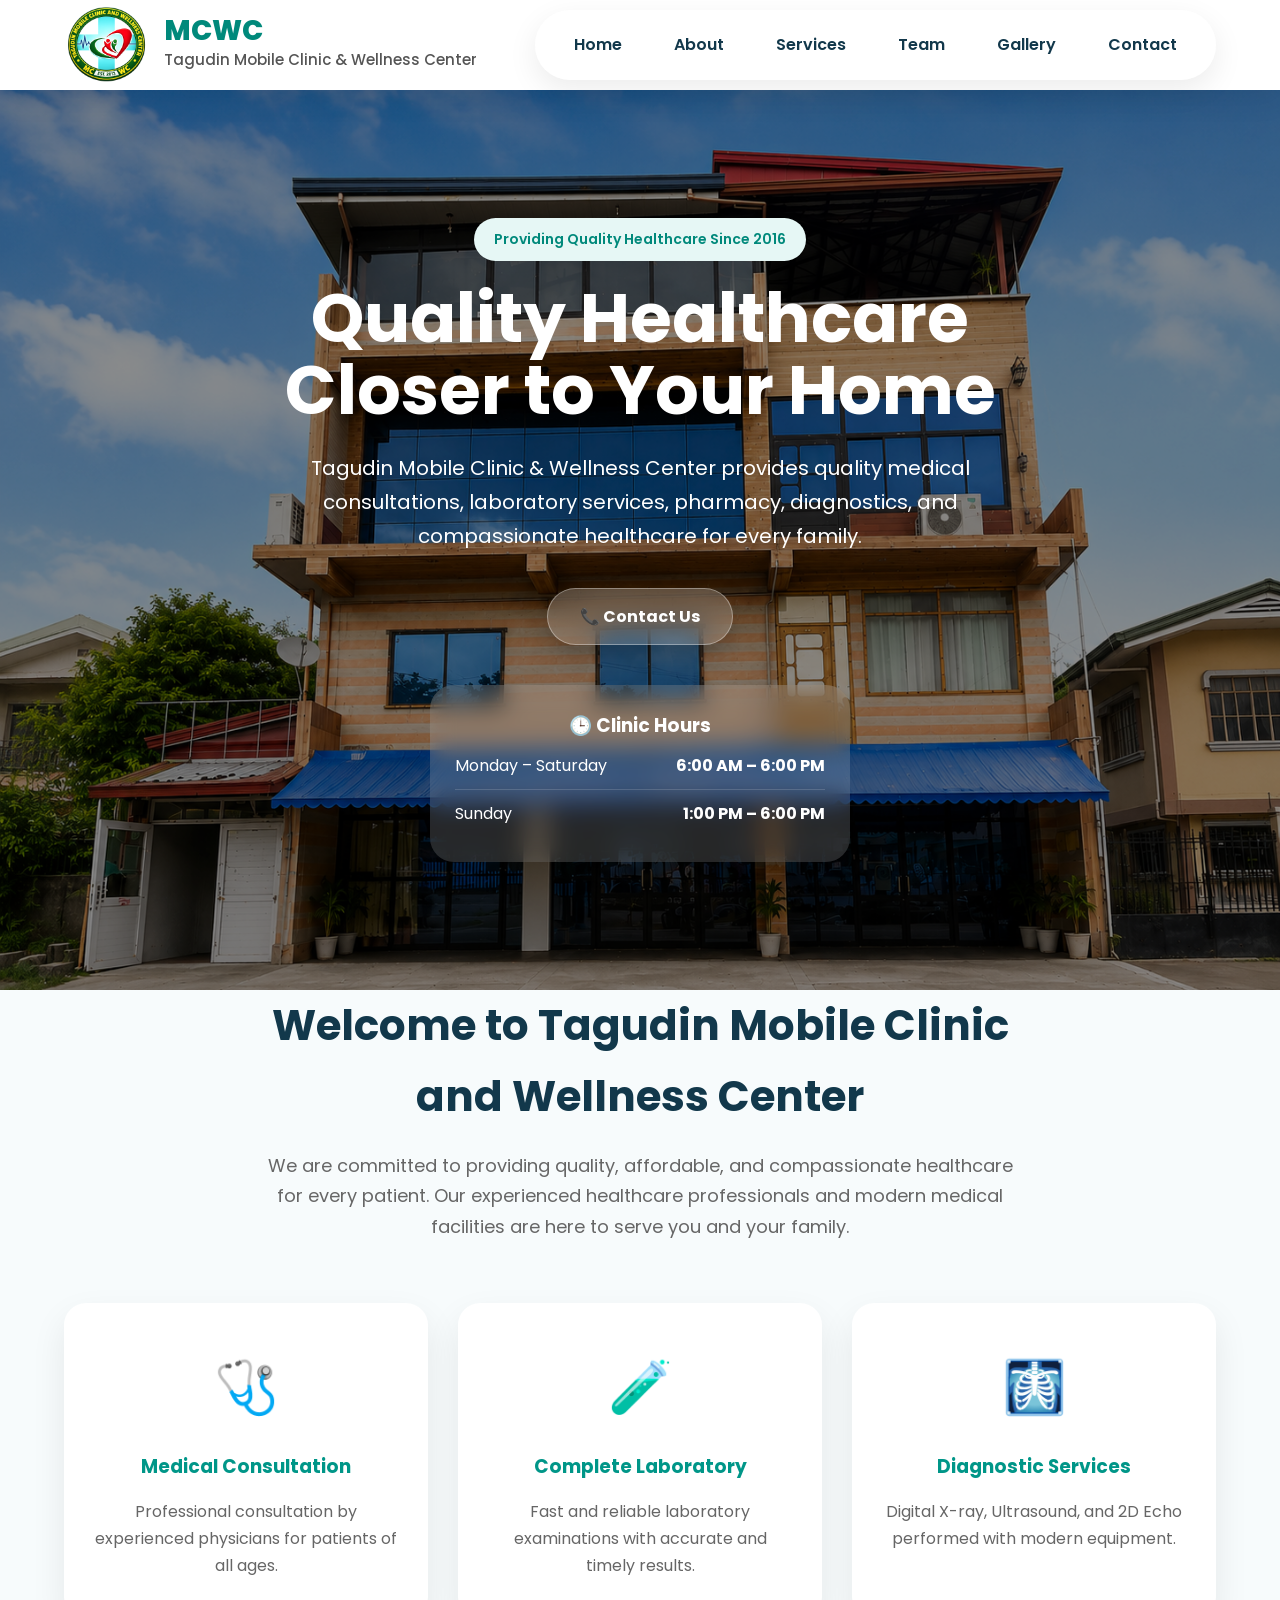
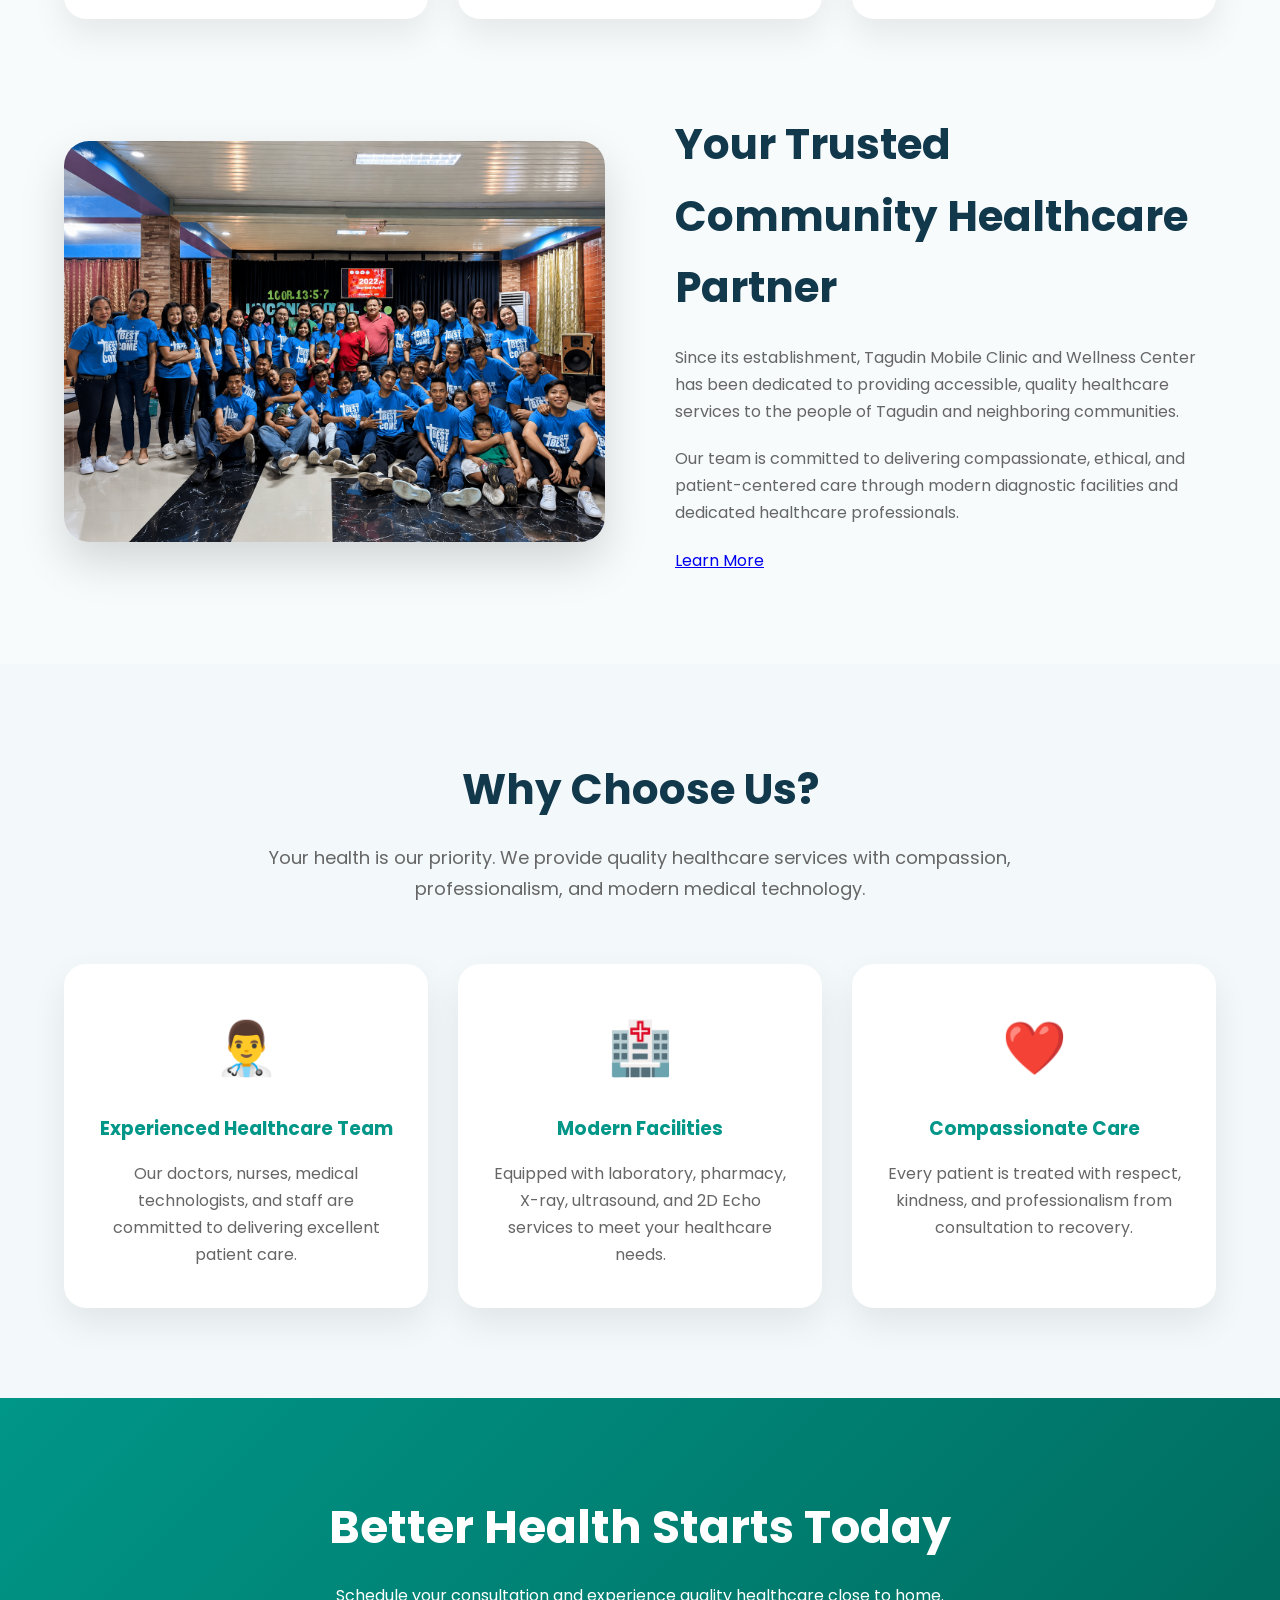
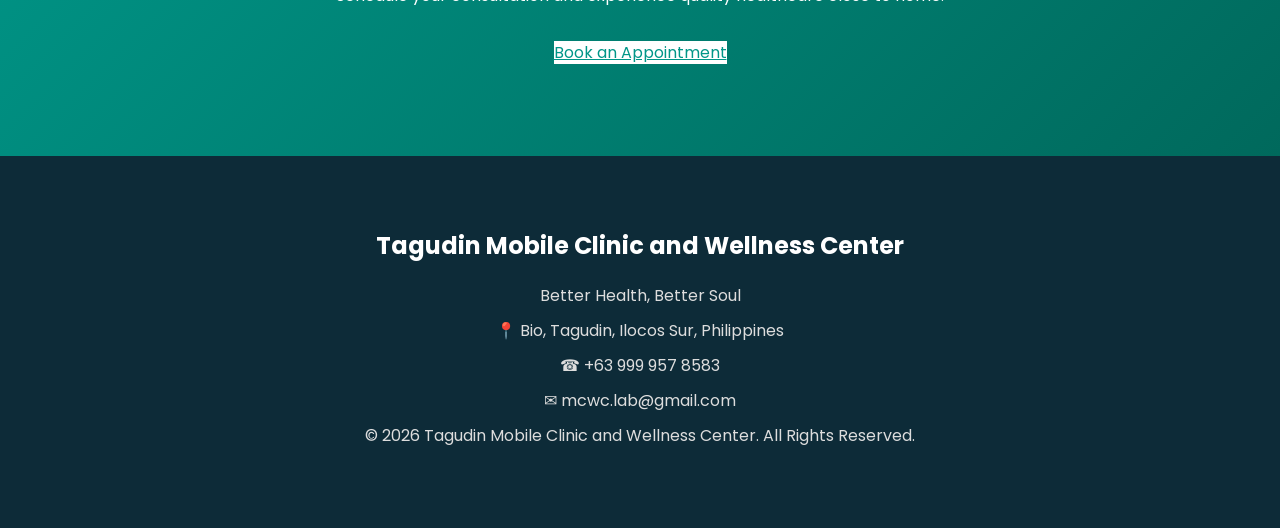
<file: index.html>
<!DOCTYPE html>
<html lang="en">

<head>

<meta charset="UTF-8">
<meta name="viewport" content="width=device-width, initial-scale=1.0">

<title>Tagudin Mobile Clinic and Wellness Center</title>

<link rel="stylesheet" href="style.css?v=5">

<link rel="preconnect" href="https://fonts.googleapis.com">
<link rel="preconnect" href="https://fonts.gstatic.com" crossorigin>

<link href="https://fonts.googleapis.com/css2?family=Poppins:wght@300;400;500;600;700;800&display=swap" rel="stylesheet">

</head>

<body>

<header>

<div class="container">

<nav>

<a href="index.html" class="brand">

<img src="3F754AAE-42A2-4EC8-A2E9-E9939A0A56BD.png" alt="MCWC Logo">


<div class="brand-text">

<h2>MCWC</h2>

<span>Tagudin Mobile Clinic &amp; Wellness Center</span>

</div>

</a>

<button class="menu-toggle" id="menuToggle">

☰

</button>

<ul id="navMenu">

<li><a href="index.html">Home</a></li>

<li><a href="about.html">About</a></li>

<li><a href="services.html">Services</a></li>

<li><a href="team.html">Team</a></li>

<li><a href="gallery.html">Gallery</a></li>

<li><a href="contact.html">Contact</a></li>

</ul>

</nav>

</div>

</header>

<section class="hero">

    <img src="3D6C0023-D89A-4B34-A964-53F79D883536.png"
         class="hero-bg"
         alt="Tagudin Mobile Clinic">

    <div class="hero-overlay"></div>

    <div class="container hero-content">

        <span class="hero-badge">
            Providing Quality Healthcare Since 2016
        </span>

        <h1>
            Quality Healthcare<br>
            Closer to Your Home
        </h1>

        <p>
            Tagudin Mobile Clinic & Wellness Center provides quality medical consultations,
            laboratory services, pharmacy, diagnostics, and compassionate healthcare for every family.
        </p>

      <div class="hero-buttons">
    <a href="#contact" class="hero-contact-btn">
        📞 Contact Us
    </a>
</div>

        <div class="clinic-hours">

            <h3>🕒 Clinic Hours</h3>

            <div class="hours-row">
                <span>Monday – Saturday</span>
                <strong>6:00 AM – 6:00 PM</strong>
            </div>

            <div class="hours-row">
                <span>Sunday</span>
                <strong>1:00 PM – 6:00 PM</strong>
            </div>

        </div>

    </div>

</section>

<div class="container">

<div class="section-header">

<h2>Welcome to Tagudin Mobile Clinic and Wellness Center</h2>

<p>
We are committed to providing quality, affordable, and compassionate healthcare for every patient. Our experienced healthcare professionals and modern medical facilities are here to serve you and your family.
</p>

</div>

<div class="features">

<div class="feature-card">

<div class="icon">🩺</div>

<h3>Medical Consultation</h3>

<p>
Professional consultation by experienced physicians for patients of all ages.
</p>

</div>

<div class="feature-card">

<div class="icon">🧪</div>

<h3>Complete Laboratory</h3>

<p>
Fast and reliable laboratory examinations with accurate and timely results.
</p>

</div>

<div class="feature-card">

<div class="icon">🩻</div>

<h3>Diagnostic Services</h3>

<p>
Digital X-ray, Ultrasound, and 2D Echo performed with modern equipment.
</p>

</div>

</div>

</div>

</section>

<section class="about-preview">

<div class="container">

<div class="about-grid">

<div>

<img src="C1C894AD-FEBA-4129-8FB4-1DA3CADCE0AF.png" alt="Tagudin Mobile Clinic">

</div>

<div>

<h2>Your Trusted Community Healthcare Partner</h2>

<p>

Since its establishment, Tagudin Mobile Clinic and Wellness Center has been dedicated to providing accessible, quality healthcare services to the people of Tagudin and neighboring communities.

</p>

<p>

Our team is committed to delivering compassionate, ethical, and patient-centered care through modern diagnostic facilities and dedicated healthcare professionals.

</p>

<a href="about.html" class="btn">

Learn More

</a>

</div>

</div>

</div>

</section>
<section class="why-us">

<div class="container">

<div class="section-header">

<h2>Why Choose Us?</h2>

<p>
Your health is our priority. We provide quality healthcare services with compassion, professionalism, and modern medical technology.
</p>

</div>

<div class="features">

<div class="feature-card">

<div class="icon">👨‍⚕️</div>

<h3>Experienced Healthcare Team</h3>

<p>
Our doctors, nurses, medical technologists, and staff are committed to delivering excellent patient care.
</p>

</div>

<div class="feature-card">

<div class="icon">🏥</div>

<h3>Modern Facilities</h3>

<p>
Equipped with laboratory, pharmacy, X-ray, ultrasound, and 2D Echo services to meet your healthcare needs.
</p>

</div>

<div class="feature-card">

<div class="icon">❤️</div>

<h3>Compassionate Care</h3>

<p>
Every patient is treated with respect, kindness, and professionalism from consultation to recovery.
</p>

</div>

</div>

</div>

</section>

<section class="cta">

<div class="container">

<h2>Better Health Starts Today</h2>

<p>

Schedule your consultation and experience quality healthcare close to home.

</p>

<a href="contact.html" class="btn">

Book an Appointment

</a>

</div>

</section>

<footer>

<div class="container">

<h2>Tagudin Mobile Clinic and Wellness Center</h2>

<p>Better Health, Better Soul</p>

<p>📍 Bio, Tagudin, Ilocos Sur, Philippines</p>

<p>☎ +63 999 957 8583</p>

<p>✉ mcwc.lab@gmail.com</p>

<p>&copy; 2026 Tagudin Mobile Clinic and Wellness Center. All Rights Reserved.</p>

</div>

</footer>

<script src="script.js?v=5"></script>

</body>

</html>
</file>
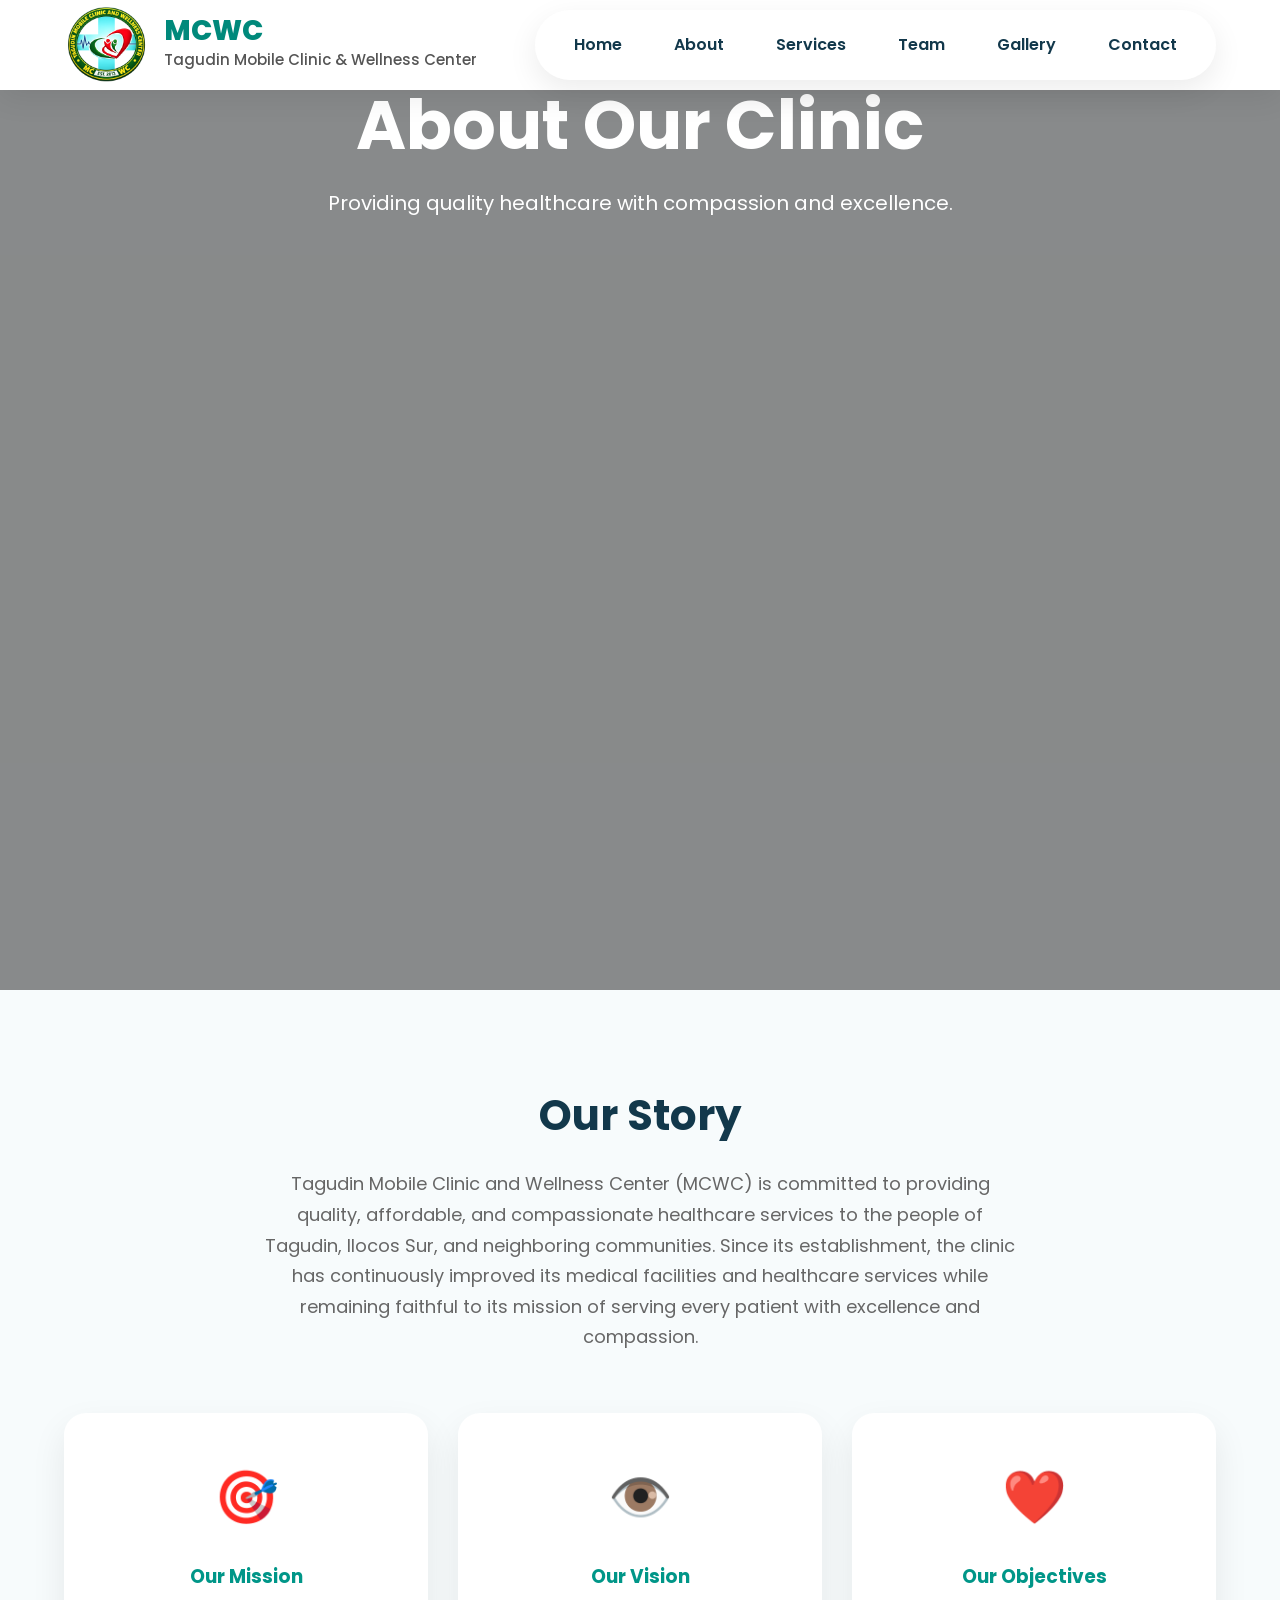
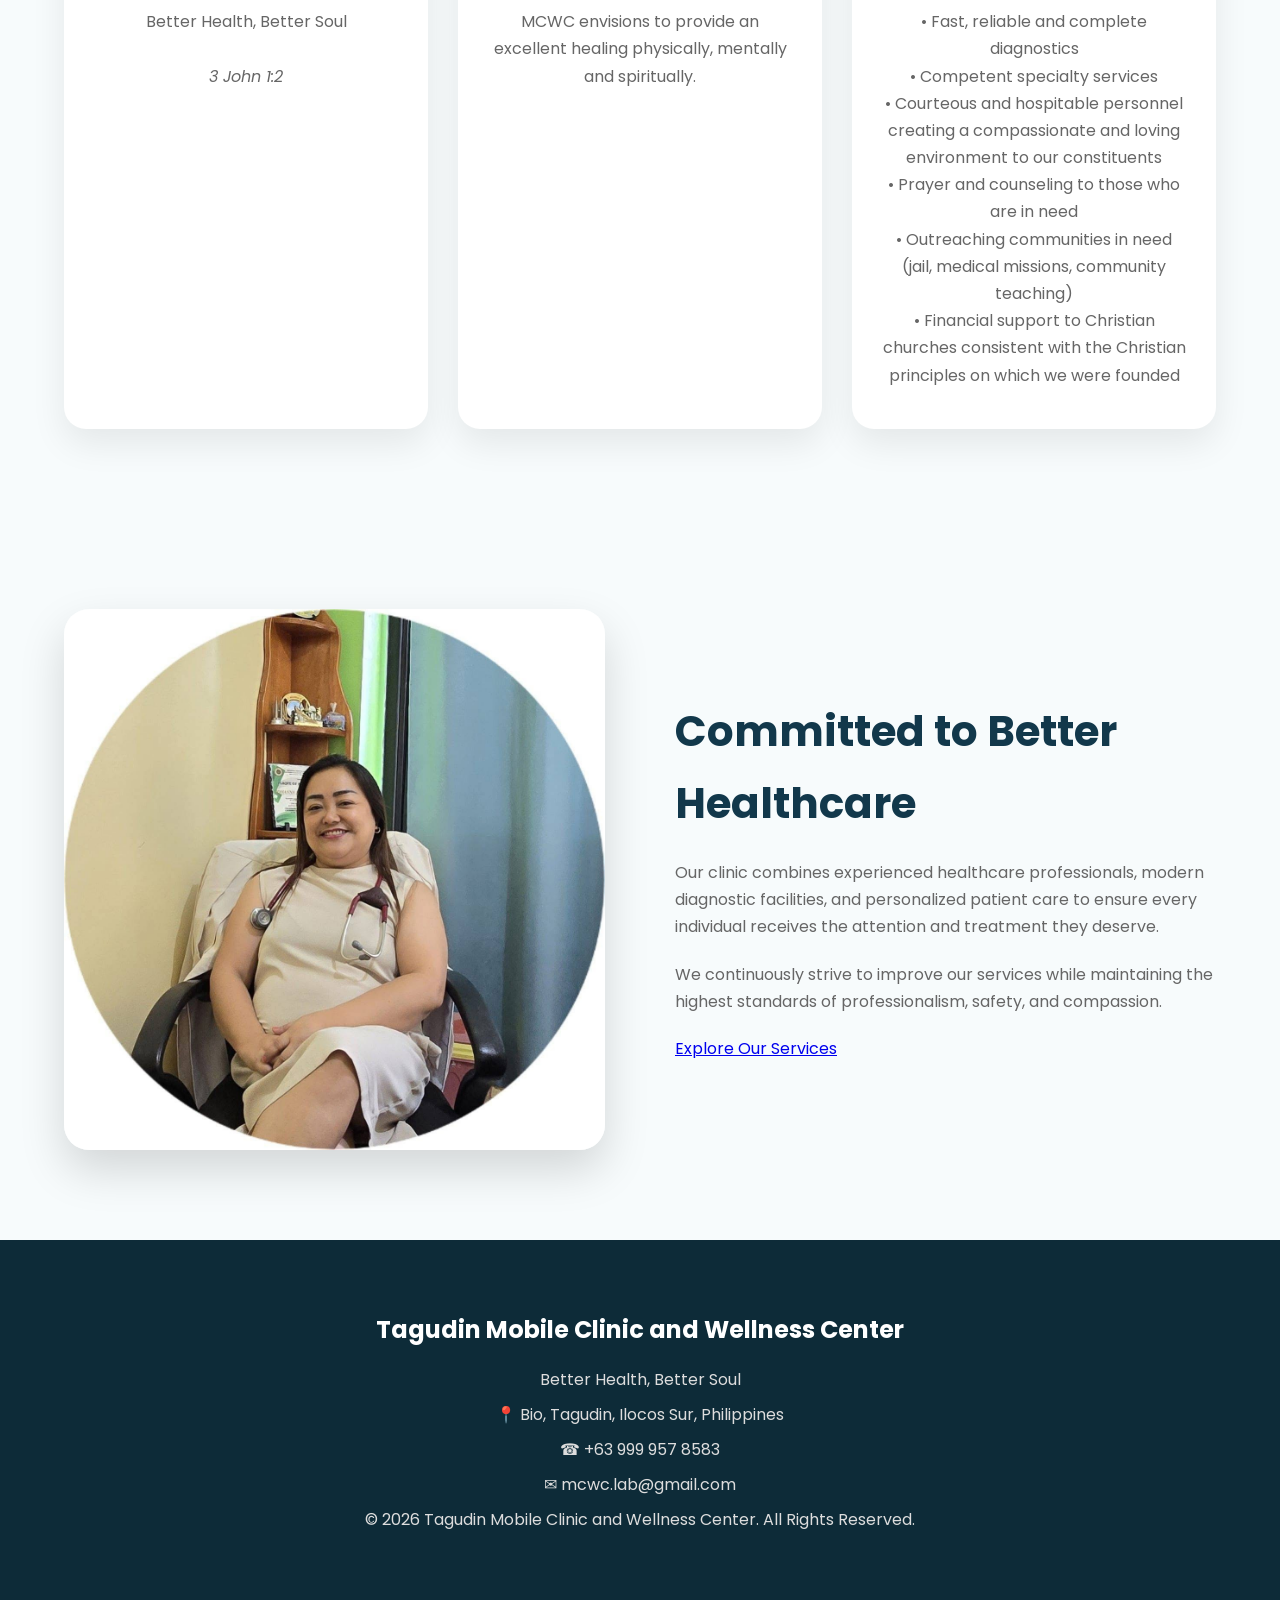
<file: about.html>
<!DOCTYPE html>
<html lang="en">

<head>

<meta charset="UTF-8">
<meta name="viewport" content="width=device-width, initial-scale=1.0">

<title>About Us | Tagudin Mobile Clinic and Wellness Center</title>

<link rel="stylesheet" href="style.css">

<link rel="preconnect" href="https://fonts.googleapis.com">

<link rel="preconnect" href="https://fonts.gstatic.com" crossorigin>

<link href="https://fonts.googleapis.com/css2?family=Poppins:wght@300;400;500;600;700;800&display=swap" rel="stylesheet">

</head>

<body>

<header>

<div class="container">

<nav>

<a href="index.html" class="brand">

<img src="3F754AAE-42A2-4EC8-A2E9-E9939A0A56BD.png" alt="MCWC Logo">

<div>

<h2>MCWC</h2>

<span>Tagudin Mobile Clinic & Wellness Center</span>

</div>

</a>

<button class="menu-toggle" id="menuToggle">

☰

</button>

<ul id="navMenu">

<li><a href="index.html">Home</a></li>

<li><a href="about.html">About</a></li>

<li><a href="services.html">Services</a></li>

<li><a href="team.html">Team</a></li>

<li><a href="gallery.html">Gallery</a></li>

<li><a href="contact.html">Contact</a></li>

</ul>

</nav>

</div>

</header>

<section class="hero">

<div class="hero-overlay">

<div class="container hero-content">

<h1>

About Our Clinic

</h1>

<p>

Providing quality healthcare with compassion and excellence.

</p>

</div>

</div>

</section>
<section class="welcome">

<div class="container">

<div class="section-header">

<h2>Our Story</h2>

<p>

Tagudin Mobile Clinic and Wellness Center (MCWC) is committed to providing quality, affordable, and compassionate healthcare services to the people of Tagudin, Ilocos Sur, and neighboring communities. Since its establishment, the clinic has continuously improved its medical facilities and healthcare services while remaining faithful to its mission of serving every patient with excellence and compassion.

</p>

</div>

<div class="features">

<div class="feature-card">

<div class="icon">🎯</div>

<h3>Our Mission</h3>

<p>

Better Health, Better Soul

<br><br>

<em>3 John 1:2</em>

</p>

</div>

<div class="feature-card">

<div class="icon">👁️</div>

<h3>Our Vision</h3>

<p>

MCWC envisions to provide an excellent healing physically, mentally and spiritually.

</p>

</div>

<div class="feature-card">

<div class="icon">❤️</div>

<h3>Our Objectives</h3>

<p>

• Fast, reliable and complete diagnostics<br>

• Competent specialty services<br>

• Courteous and hospitable personnel creating a compassionate and loving environment to our constituents<br>

• Prayer and counseling to those who are in need<br>

• Outreaching communities in need (jail, medical missions, community teaching)<br>

• Financial support to Christian churches consistent with the Christian principles on which we were founded

</p>

</div>

</div>

</div>

</section>
<section class="about-preview">

<div class="container">

<div class="about-grid">

<div>

<img src="IMG_4300.jpeg" alt="Clinic">

</div>

<div>

<h2>Committed to Better Healthcare</h2>

<p>

Our clinic combines experienced healthcare professionals, modern diagnostic facilities, and personalized patient care to ensure every individual receives the attention and treatment they deserve.

</p>

<p>

We continuously strive to improve our services while maintaining the highest standards of professionalism, safety, and compassion.

</p>

<a href="services.html" class="btn">

Explore Our Services

</a>

</div>

</div>

</div>

</section>

<footer>

<div class="container">

<h2>Tagudin Mobile Clinic and Wellness Center</h2>

<p>Better Health, Better Soul</p>

<p>📍 Bio, Tagudin, Ilocos Sur, Philippines</p>

<p>☎ +63 999 957 8583</p>

<p>✉ mcwc.lab@gmail.com</p>

<p>&copy; 2026 Tagudin Mobile Clinic and Wellness Center. All Rights Reserved.</p>

</div>

</footer>

<script src="script.js"></script>

</body>
</html>
</file>
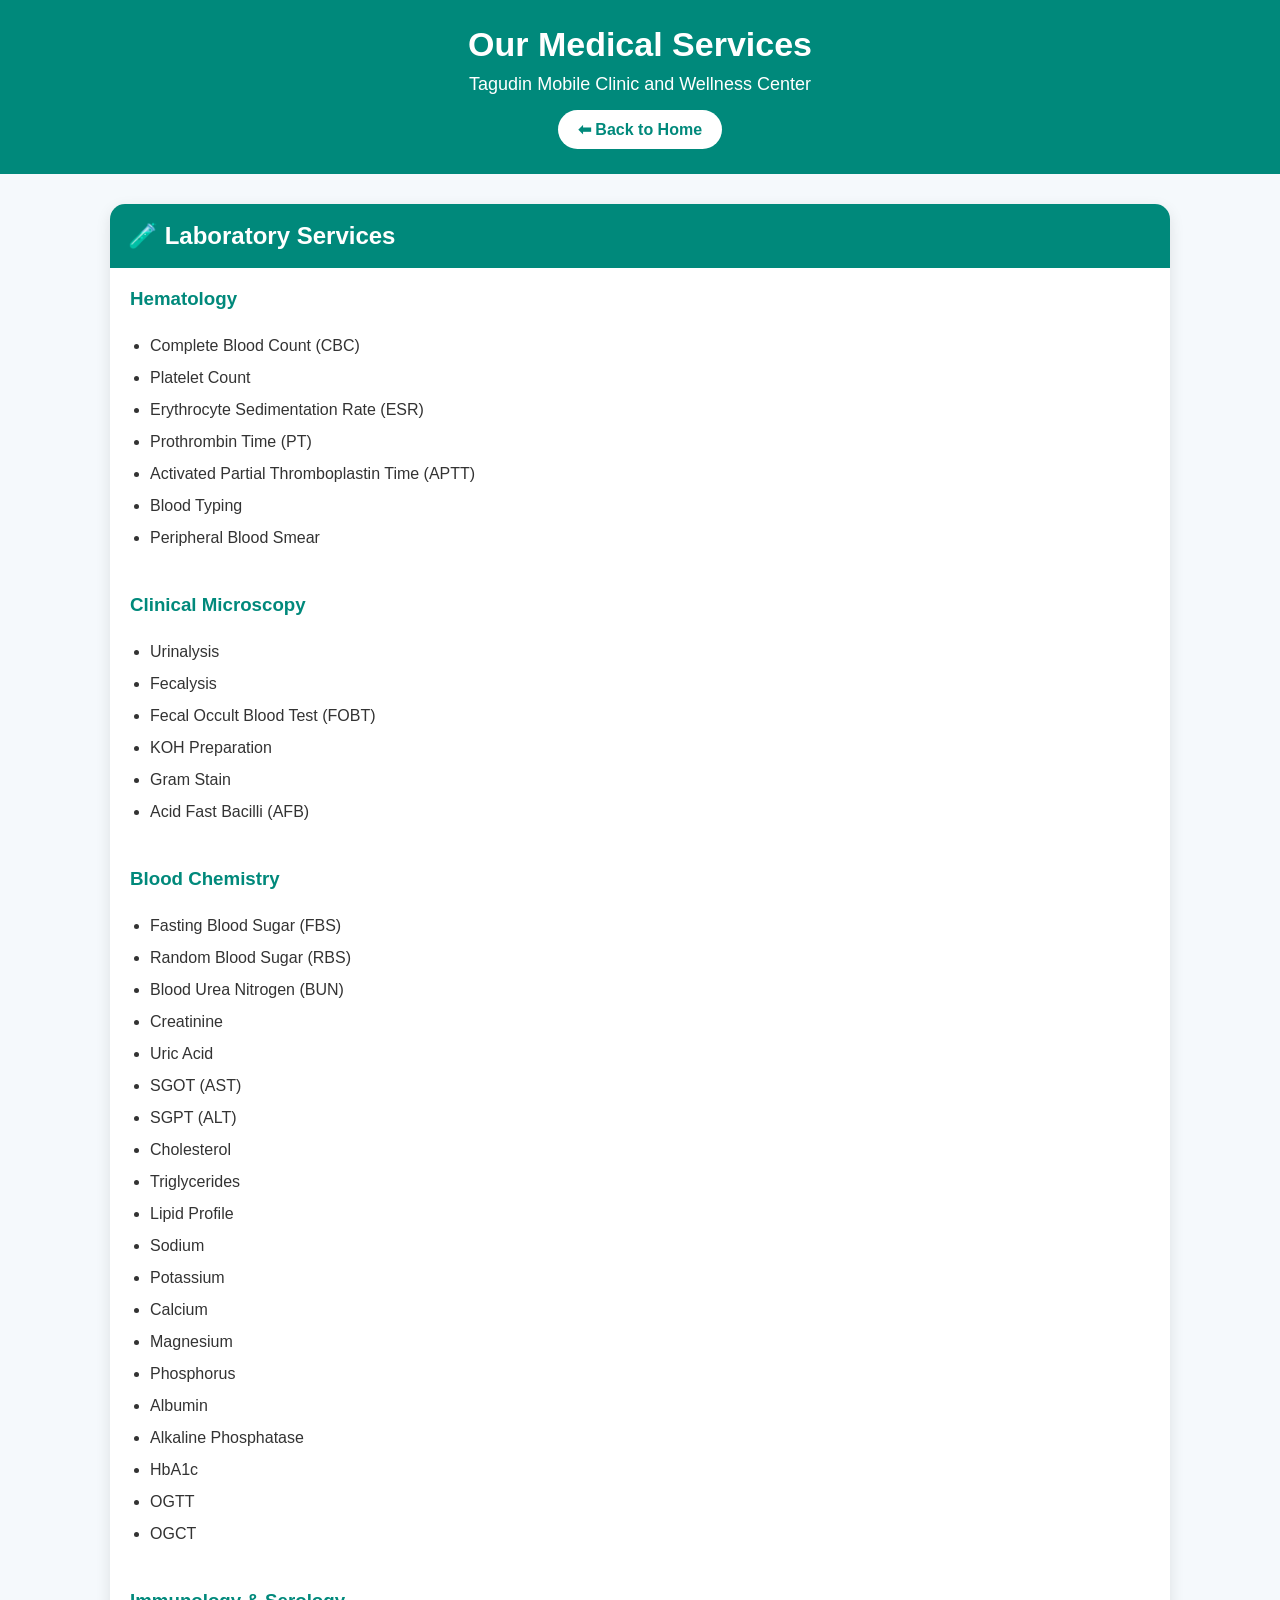
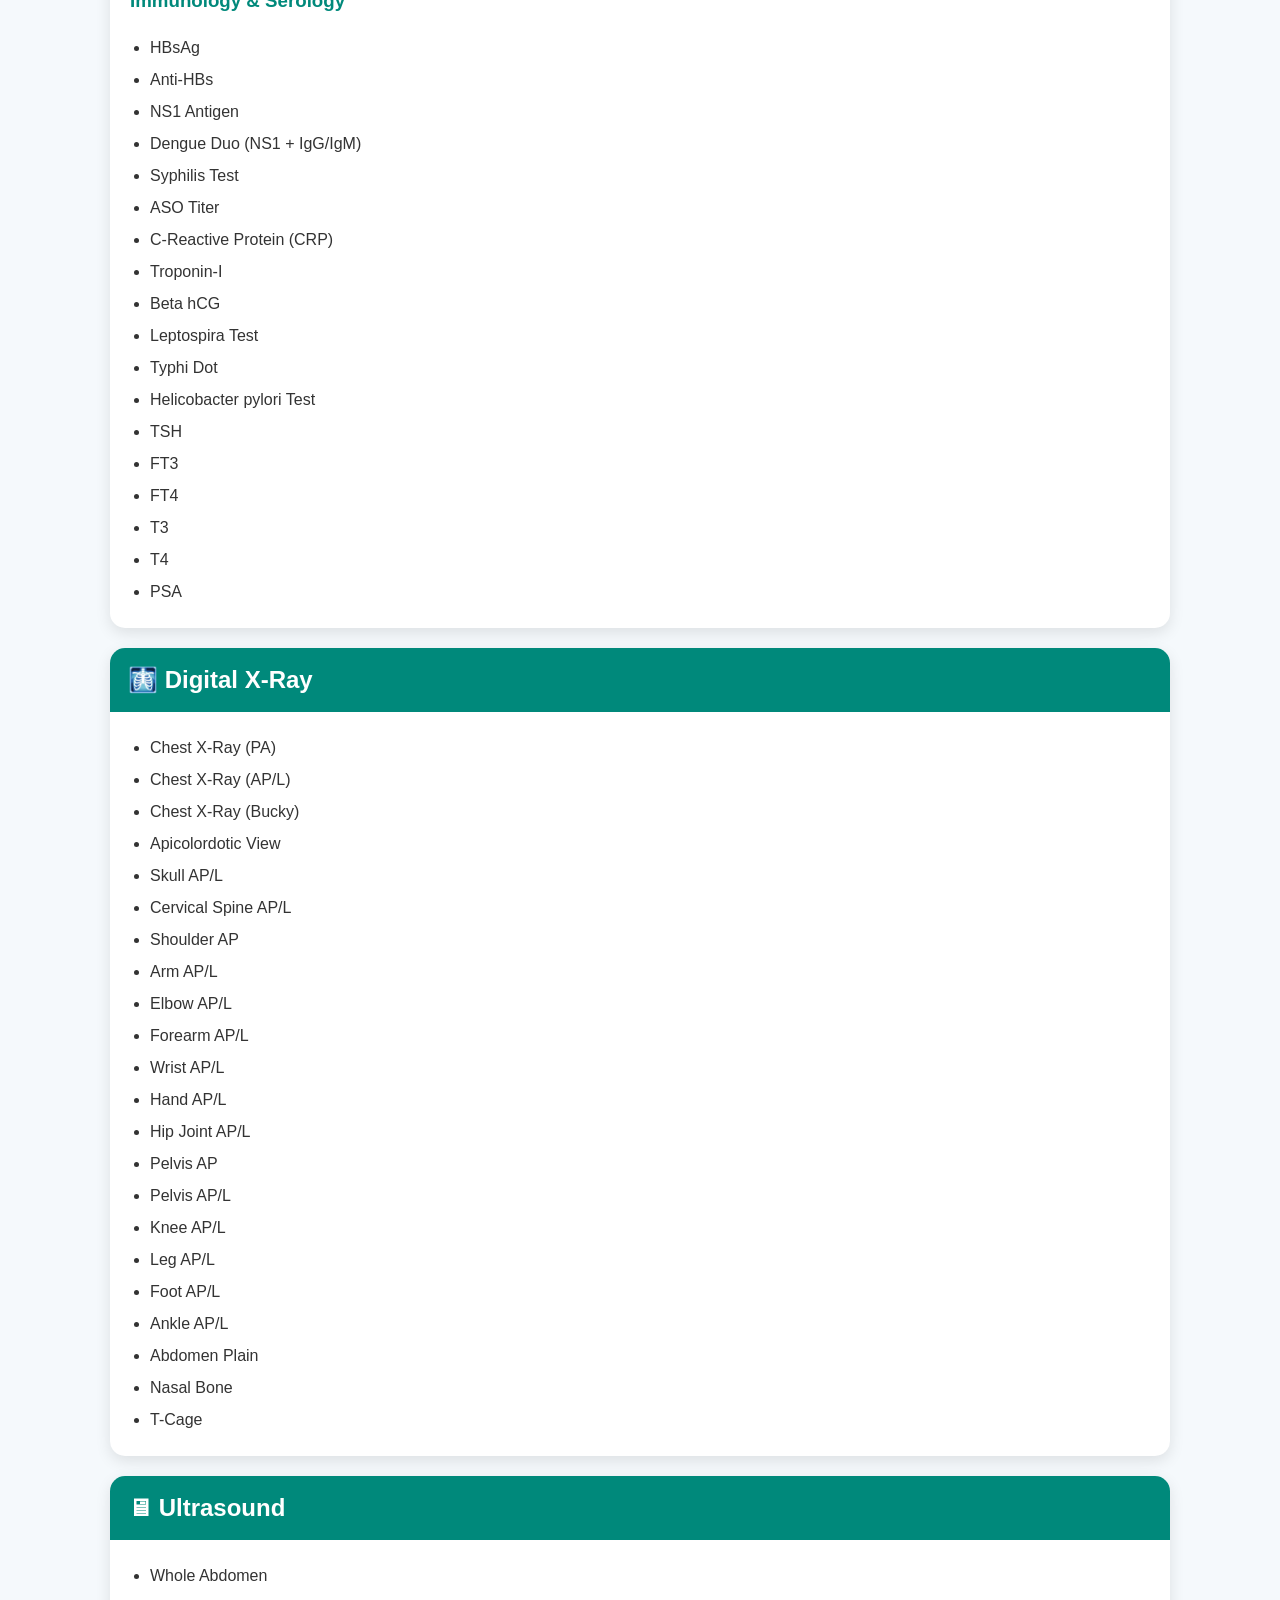
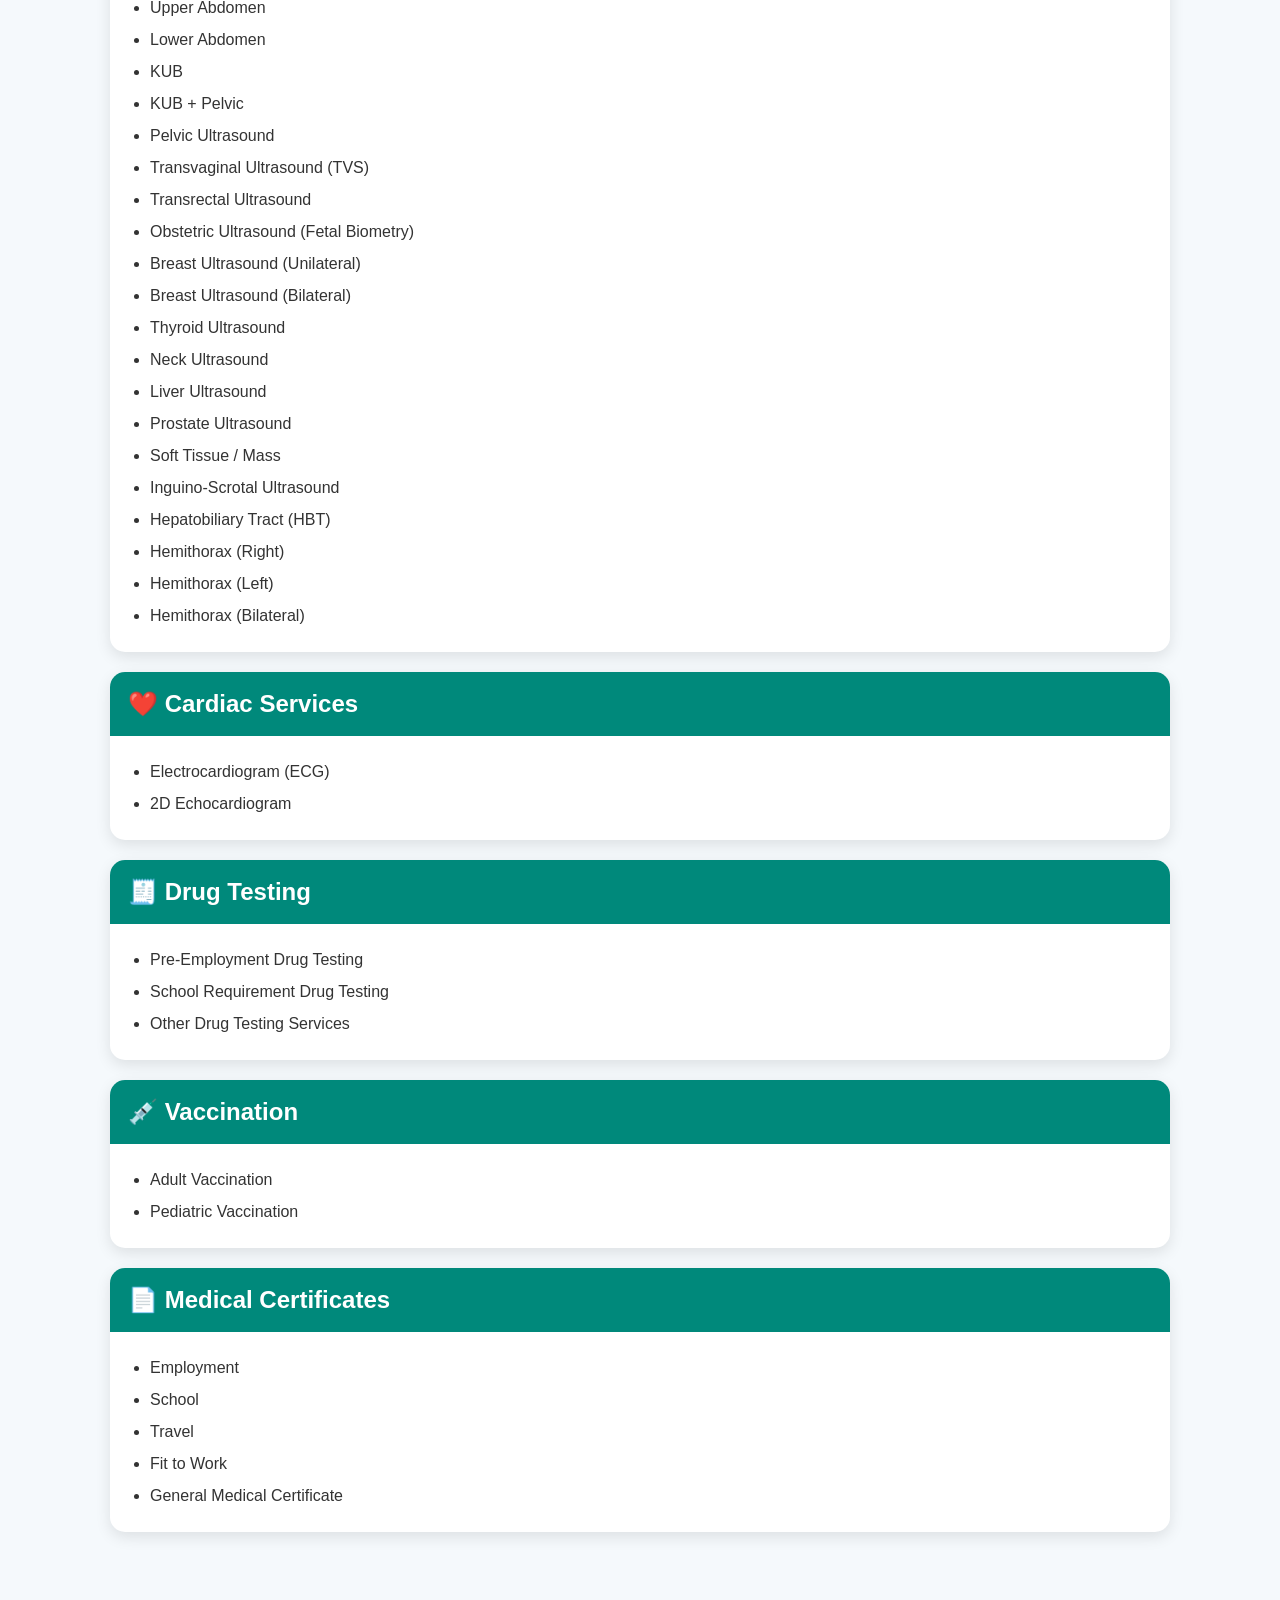
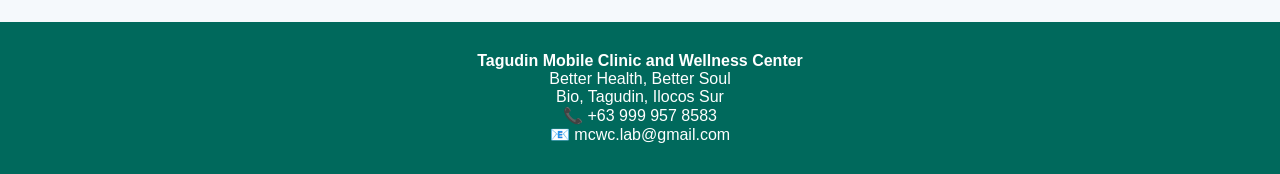
<file: services.html>
<!DOCTYPE html>
<html lang="en">
<head>
<meta charset="UTF-8">
<meta name="viewport" content="width=device-width, initial-scale=1.0">
<title>Our Services | Tagudin Mobile Clinic & Wellness Center</title>

<style>

*{
margin:0;
padding:0;
box-sizing:border-box;
font-family:Arial,Helvetica,sans-serif;
}

body{
background:#f5f9fc;
color:#333;
}

header{
background:#00897B;
color:white;
padding:25px;
text-align:center;
}

header h1{
font-size:34px;
}

header p{
margin-top:10px;
font-size:18px;
}

.container{
max-width:1100px;
margin:auto;
padding:30px 20px;
}

.service{
background:white;
margin-bottom:20px;
border-radius:15px;
overflow:hidden;
box-shadow:0 5px 15px rgba(0,0,0,.1);
}

.service h2{
background:#00897B;
color:white;
padding:18px;
font-size:24px;
}

.service ul{
padding:20px 40px;
line-height:2;
}

footer{
background:#00695C;
color:white;
text-align:center;
padding:30px;
margin-top:40px;
}

.back{
display:inline-block;
margin-top:15px;
background:white;
color:#00897B;
padding:10px 20px;
text-decoration:none;
border-radius:30px;
font-weight:bold;
}

</style>

</head>

<body>

<header>

<h1>Our Medical Services</h1>

<p>Tagudin Mobile Clinic and Wellness Center</p>

<a class="back" href="index.html">⬅ Back to Home</a>

</header>

<div class="container">
<div class="service">

<h2>🧪 Laboratory Services</h2>

<h3 style="padding:20px 20px 0;color:#00897B;">Hematology</h3>

<ul>
<li>Complete Blood Count (CBC)</li>
<li>Platelet Count</li>
<li>Erythrocyte Sedimentation Rate (ESR)</li>
<li>Prothrombin Time (PT)</li>
<li>Activated Partial Thromboplastin Time (APTT)</li>
<li>Blood Typing</li>
<li>Peripheral Blood Smear</li>
</ul>

<h3 style="padding:20px 20px 0;color:#00897B;">Clinical Microscopy</h3>

<ul>
<li>Urinalysis</li>
<li>Fecalysis</li>
<li>Fecal Occult Blood Test (FOBT)</li>
<li>KOH Preparation</li>
<li>Gram Stain</li>
<li>Acid Fast Bacilli (AFB)</li>
</ul>

<h3 style="padding:20px 20px 0;color:#00897B;">Blood Chemistry</h3>

<ul>
<li>Fasting Blood Sugar (FBS)</li>
<li>Random Blood Sugar (RBS)</li>
<li>Blood Urea Nitrogen (BUN)</li>
<li>Creatinine</li>
<li>Uric Acid</li>
<li>SGOT (AST)</li>
<li>SGPT (ALT)</li>
<li>Cholesterol</li>
<li>Triglycerides</li>
<li>Lipid Profile</li>
<li>Sodium</li>
<li>Potassium</li>
<li>Calcium</li>
<li>Magnesium</li>
<li>Phosphorus</li>
<li>Albumin</li>
<li>Alkaline Phosphatase</li>
<li>HbA1c</li>
<li>OGTT</li>
<li>OGCT</li>
</ul>

<h3 style="padding:20px 20px 0;color:#00897B;">Immunology &amp; Serology</h3>

<ul>
<li>HBsAg</li>
<li>Anti-HBs</li>
<li>NS1 Antigen</li>
<li>Dengue Duo (NS1 + IgG/IgM)</li>
<li>Syphilis Test</li>
<li>ASO Titer</li>
<li>C-Reactive Protein (CRP)</li>
<li>Troponin-I</li>
<li>Beta hCG</li>
<li>Leptospira Test</li>
<li>Typhi Dot</li>
<li>Helicobacter pylori Test</li>
<li>TSH</li>
<li>FT3</li>
<li>FT4</li>
<li>T3</li>
<li>T4</li>
<li>PSA</li>
</ul>

</div>
<div class="service">

<h2>🩻 Digital X-Ray</h2>

<ul>
<li>Chest X-Ray (PA)</li>
<li>Chest X-Ray (AP/L)</li>
<li>Chest X-Ray (Bucky)</li>
<li>Apicolordotic View</li>
<li>Skull AP/L</li>
<li>Cervical Spine AP/L</li>
<li>Shoulder AP</li>
<li>Arm AP/L</li>
<li>Elbow AP/L</li>
<li>Forearm AP/L</li>
<li>Wrist AP/L</li>
<li>Hand AP/L</li>
<li>Hip Joint AP/L</li>
<li>Pelvis AP</li>
<li>Pelvis AP/L</li>
<li>Knee AP/L</li>
<li>Leg AP/L</li>
<li>Foot AP/L</li>
<li>Ankle AP/L</li>
<li>Abdomen Plain</li>
<li>Nasal Bone</li>
<li>T-Cage</li>
</ul>

</div>

<div class="service">

<h2>🖥 Ultrasound</h2>

<ul>
<li>Whole Abdomen</li>
<li>Upper Abdomen</li>
<li>Lower Abdomen</li>
<li>KUB</li>
<li>KUB + Pelvic</li>
<li>Pelvic Ultrasound</li>
<li>Transvaginal Ultrasound (TVS)</li>
<li>Transrectal Ultrasound</li>
<li>Obstetric Ultrasound (Fetal Biometry)</li>
<li>Breast Ultrasound (Unilateral)</li>
<li>Breast Ultrasound (Bilateral)</li>
<li>Thyroid Ultrasound</li>
<li>Neck Ultrasound</li>
<li>Liver Ultrasound</li>
<li>Prostate Ultrasound</li>
<li>Soft Tissue / Mass</li>
<li>Inguino-Scrotal Ultrasound</li>
<li>Hepatobiliary Tract (HBT)</li>
<li>Hemithorax (Right)</li>
<li>Hemithorax (Left)</li>
<li>Hemithorax (Bilateral)</li>
</ul>

</div>

<div class="service">

<h2>❤️ Cardiac Services</h2>

<ul>
<li>Electrocardiogram (ECG)</li>
<li>2D Echocardiogram</li>
</ul>

</div>

<div class="service">

<h2>🧾 Drug Testing</h2>

<ul>
<li>Pre-Employment Drug Testing</li>
<li>School Requirement Drug Testing</li>
<li>Other Drug Testing Services</li>
</ul>

</div>

<div class="service">

<h2>💉 Vaccination</h2>

<ul>
<li>Adult Vaccination</li>
<li>Pediatric Vaccination</li>
</ul>

</div>

<div class="service">

<h2>📄 Medical Certificates</h2>

<ul>
<li>Employment</li>
<li>School</li>
<li>Travel</li>
<li>Fit to Work</li>
<li>General Medical Certificate</li>
</ul>

</div>
</div>

<footer>

<p><strong>Tagudin Mobile Clinic and Wellness Center</strong></p>

<p>Better Health, Better Soul</p>

<p>Bio, Tagudin, Ilocos Sur</p>

<p>📞 +63 999 957 8583</p>

<p>📧 mcwc.lab@gmail.com</p>

</footer>

</body>
</html>
</file>
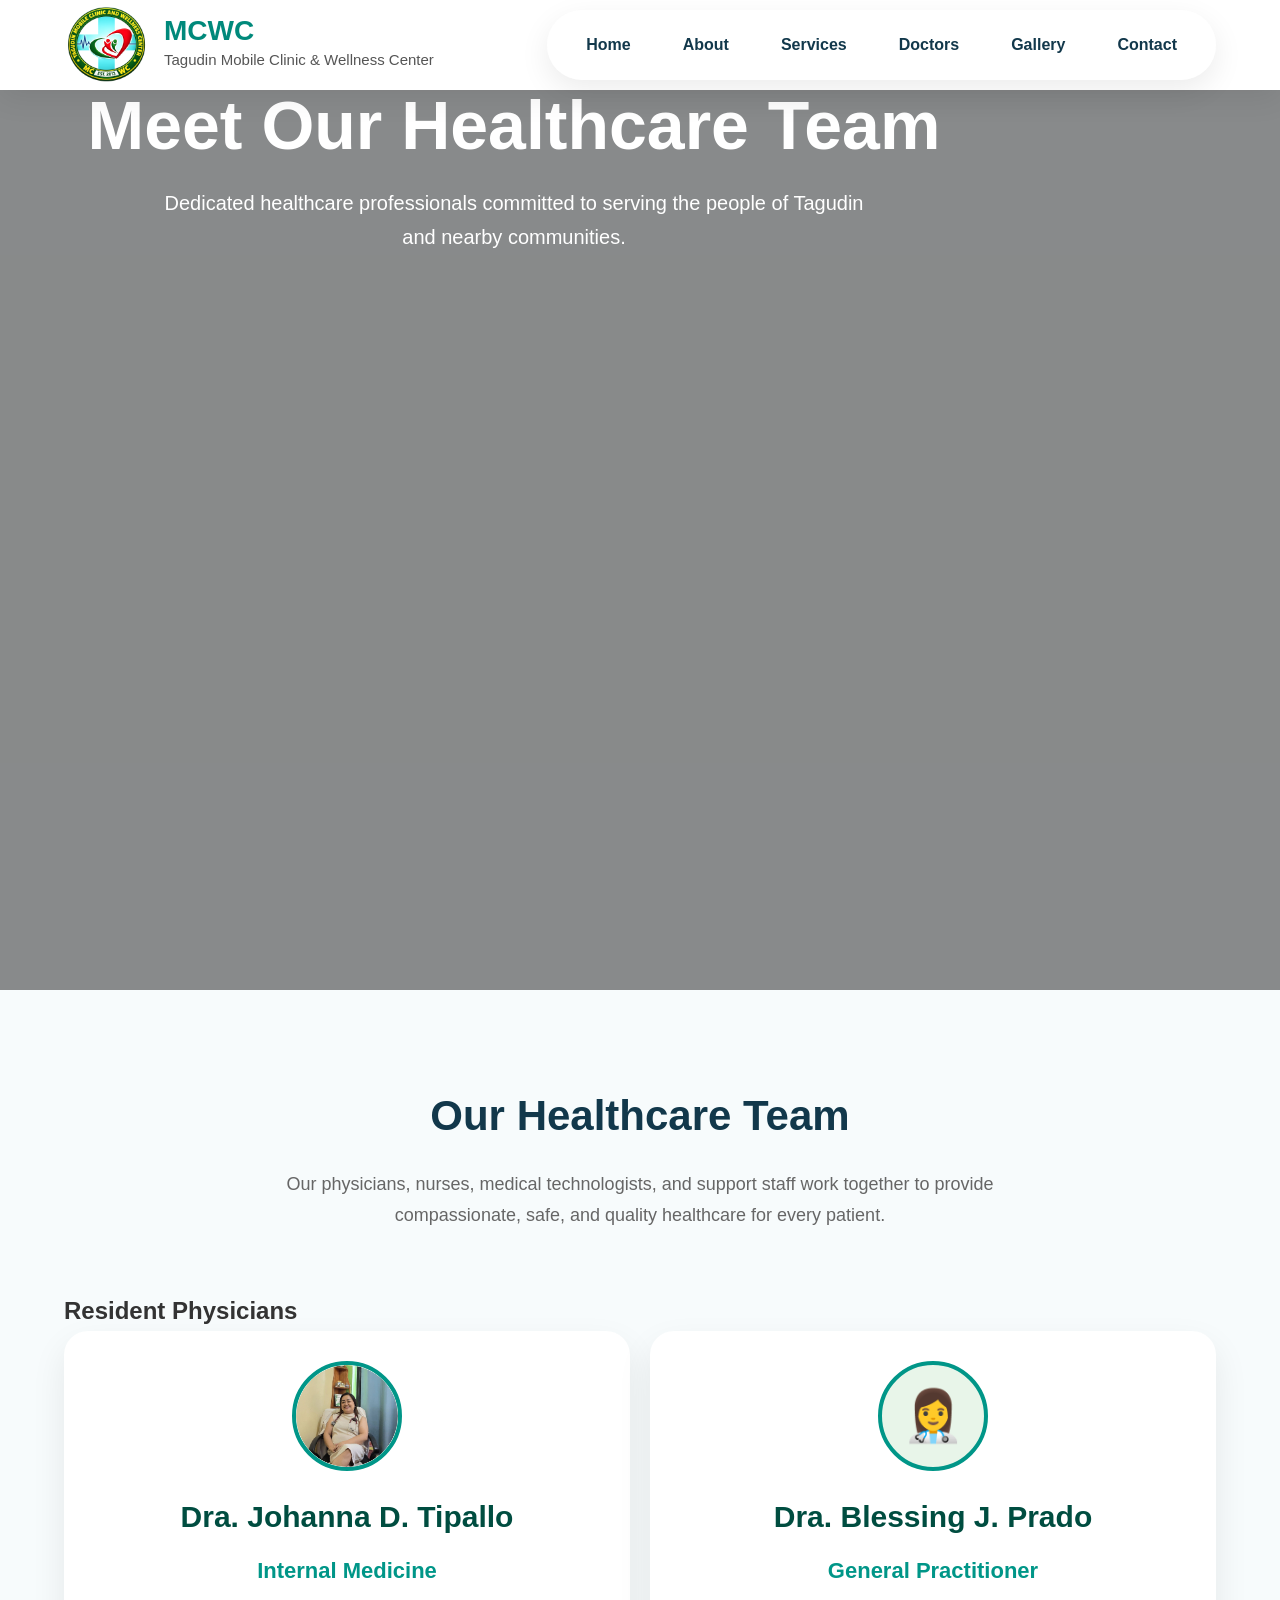
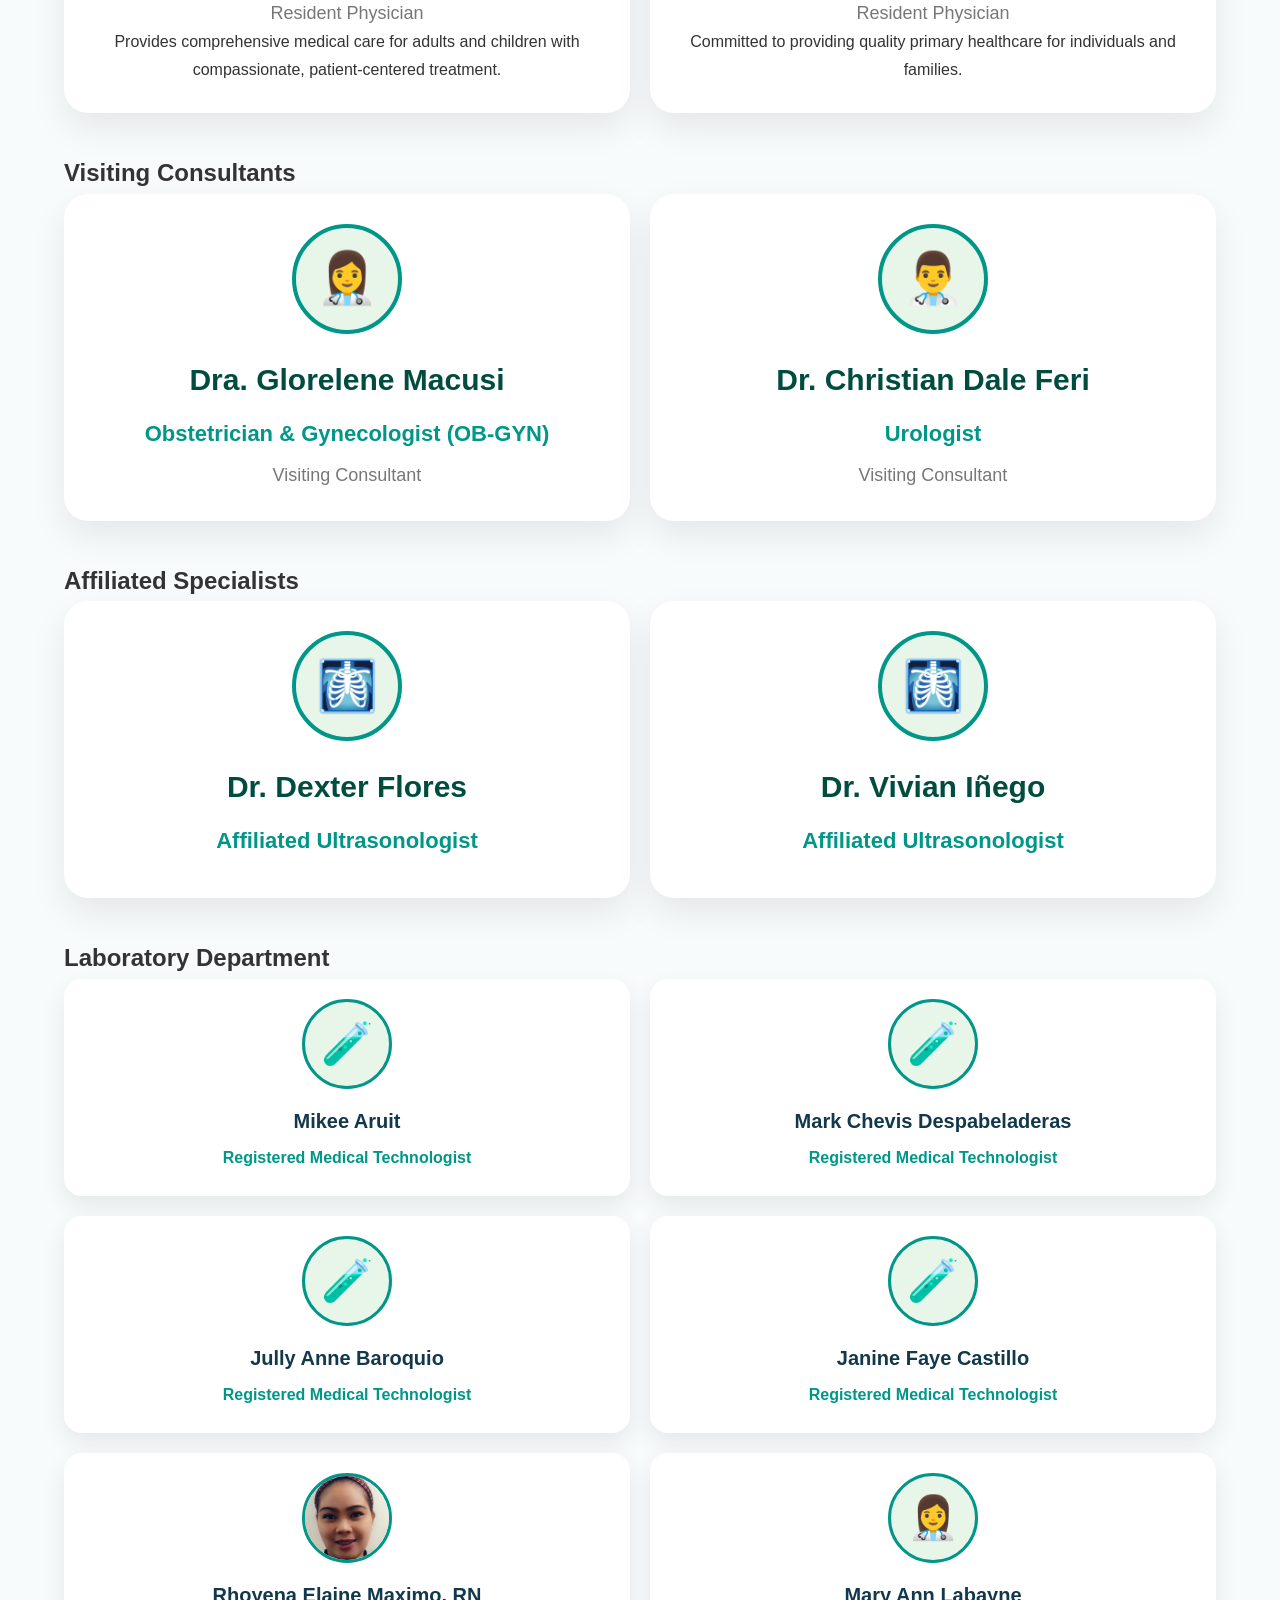
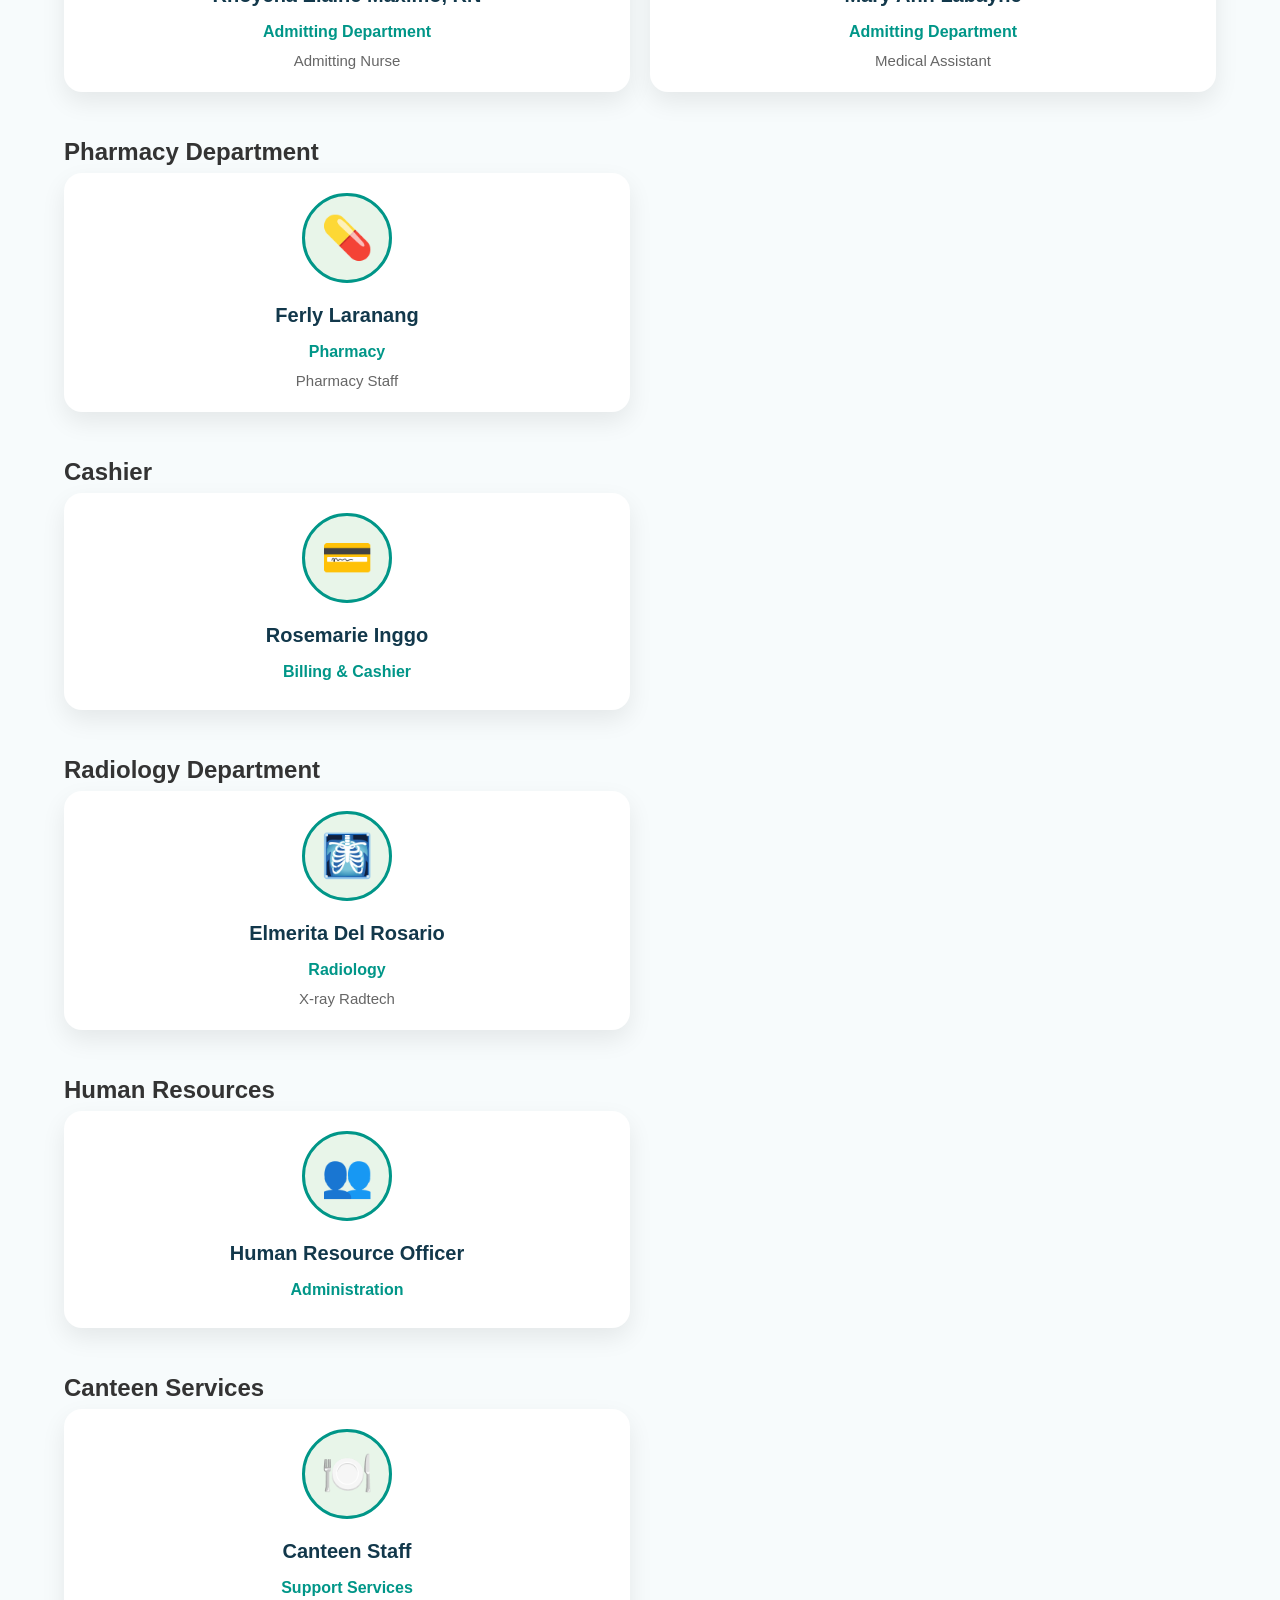
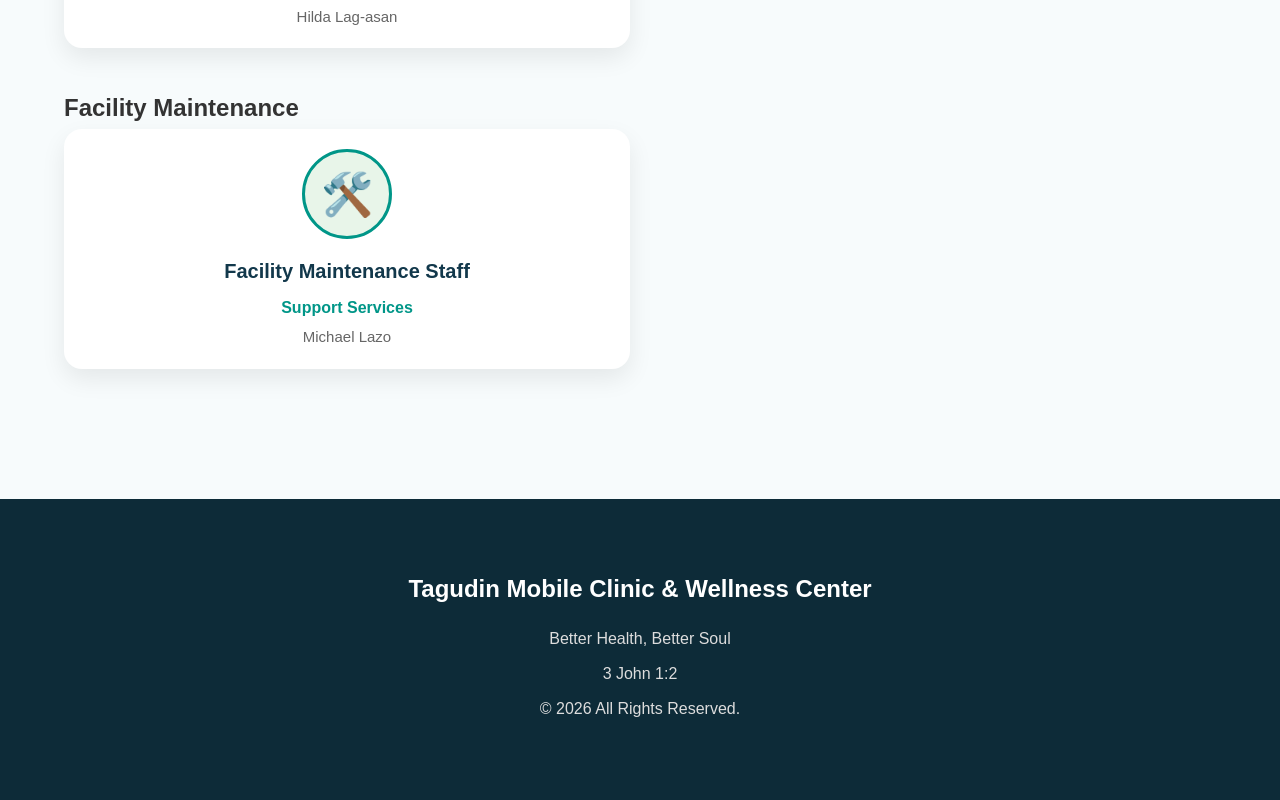
<file: team.html>
<!DOCTYPE html>
<html lang="en">

<head>

<meta charset="UTF-8">
<meta name="viewport" content="width=device-width, initial-scale=1.0">

<title>Our Medical Team | Tagudin Mobile Clinic & Wellness Center</title>

<link rel="stylesheet" href="style.css">

</head>

<body>

<header>

<div class="container">

<nav>

<a href="index.html" class="brand">

<img src="3F754AAE-42A2-4EC8-A2E9-E9939A0A56BD.png" alt="MCWC Logo">

<div>

<h2>MCWC</h2>

<span>Tagudin Mobile Clinic & Wellness Center</span>

</div>

</a>

<button class="menu-toggle" id="menuToggle">
☰
</button>

<ul id="navMenu">

<li><a href="index.html">Home</a></li>

<li><a href="about.html">About</a></li>

<li><a href="services.html">Services</a></li>

<li><a href="team.html">Doctors</a></li>

<li><a href="gallery.html">Gallery</a></li>

<li><a href="contact.html">Contact</a></li>

</ul>

</nav>

</div>

</header>

<section class="hero team-hero">

<div class="hero-overlay">

<div class="container">

<div class="hero-content">

<h1>Meet Our Healthcare Team</h1>

<p>

Dedicated healthcare professionals committed to serving the people of Tagudin and nearby communities.

</p>

</div>

</div>

</div>

</section>
<section class="team-section">

<div class="container">

<div class="section-header">
<h2>Our Healthcare Team</h2>
<p>
Our physicians, nurses, medical technologists, and support staff work together to provide compassionate, safe, and quality healthcare for every patient.
</p>
</div>

<h2 class="team-title">Resident Physicians</h2>

<div class="team-grid">

<div class="doctor-card">

<div class="doctor-photo">
    <img src="IMG_4300.jpeg" alt="Dra. Johanna D. Tipallo">
</div>

<h3>Dra. Johanna D. Tipallo</h3>

<p class="specialty">Internal Medicine</p>

<p class="position">Resident Physician</p>

<p>
Provides comprehensive medical care for adults and children with compassionate, patient-centered treatment.
</p>

</div>

<div class="doctor-card">

<div class="doctor-photo">
👩‍⚕️
</div>

<h3>Dra. Blessing J. Prado</h3>

<p class="specialty">General Practitioner</p>

<p class="position">Resident Physician</p>

<p>
Committed to providing quality primary healthcare for individuals and families.
</p>

</div>

</div>

<h2 class="team-title">Visiting Consultants</h2>

<div class="team-grid">

<div class="doctor-card">

<div class="doctor-photo">
👩‍⚕️
</div>

<h3>Dra. Glorelene Macusi</h3>

<p class="specialty">
Obstetrician &amp; Gynecologist (OB-GYN)
</p>

<p class="position">
Visiting Consultant
</p>

</div>

<div class="doctor-card">

<div class="doctor-photo">
👨‍⚕️
</div>

<h3>Dr. Christian Dale Feri</h3>

<p class="specialty">
Urologist
</p>

<p class="position">
Visiting Consultant
</p>

</div>

</div>

<h2 class="team-title">Affiliated Specialists</h2>

<div class="team-grid">

<div class="doctor-card">

<div class="doctor-photo">
🩻
</div>

<h3>Dr. Dexter Flores</h3>

<p class="specialty">
Affiliated Ultrasonologist
</p>

</div>

<div class="doctor-card">

<div class="doctor-photo">
🩻
</div>

<h3>Dr. Vivian Iñego</h3>

<p class="specialty">
Affiliated Ultrasonologist
</p>

</div>

</div>

<h2 class="team-title">Laboratory Department</h2>

<div class="team-grid">

<div class="staff-card">

<div class="staff-photo">🧪</div>

<h3>Mikee Aruit</h3>

<p class="specialty">Registered Medical Technologist</p>



</div>

<div class="staff-card">

<div class="staff-photo">🧪</div>

<h3>Mark Chevis Despabeladeras</h3>

<p class="specialty">Registered Medical Technologist</p>



</div>

<div class="staff-card">

<div class="staff-photo">🧪</div>

<h3>Jully Anne Baroquio</h3>

<p class="specialty">Registered Medical Technologist</p>



</div>

<div class="staff-card">

<div class="staff-photo">🧪</div>

<h3>Janine Faye Castillo</h3>

<p class="specialty">Registered Medical Technologist</p>


</div>

<div class="staff-card">

<div class="staff-photo">
    <img src="att.sml6ndqlgnfkBm1XnxLmLhAlJ_oB-5UcgvQ7YCg_blE.jpeg" alt="Rhoyena Elaine Maximo">
</div>

<h3>Rhoyena Elaine Maximo, RN</h3>

<p class="specialty">Admitting Department</p>

<p class="position">Admitting Nurse</p>

</div>

<div class="staff-card">

<div class="staff-photo">👩‍⚕️</div>

<h3>Mary Ann Labayne</h3>

<p class="specialty">Admitting Department</p>

<p class="position">Medical Assistant</p>

</div>

</div>

<h2 class="team-title">Pharmacy Department</h2>

<div class="team-grid">

<div class="staff-card">

<div class="staff-photo">💊</div>

<h3>Ferly Laranang</h3>

<p class="specialty">Pharmacy</p>

<p>Pharmacy Staff</p>

</div>

</div>

<h2 class="team-title">Cashier</h2>

<div class="team-grid">

<div class="staff-card">

<div class="staff-photo">💳</div>

<h3>Rosemarie Inggo</h3>

<p class="specialty">Billing & Cashier</p>



</div>

</div>

<h2 class="team-title">Radiology Department</h2>

<div class="team-grid">

<div class="staff-card">

<div class="staff-photo">🩻</div>

<h3>Elmerita Del Rosario</h3>

<p class="specialty">Radiology</p>

<p>X-ray Radtech</p>

</div>

</div>

<h2 class="team-title">Human Resources</h2>

<div class="team-grid">

<div class="staff-card">

<div class="staff-photo">👥</div>

<h3>Human Resource Officer</h3>

<p class="specialty">Administration</p>


</div>

</div>

<h2 class="team-title">Canteen Services</h2>

<div class="team-grid">

<div class="staff-card">

<div class="staff-photo">🍽️</div>

<h3>Canteen Staff</h3>

<p class="specialty">Support Services</p>

<p>Hilda Lag-asan</p>

</div>

</div>

<h2 class="team-title">Facility Maintenance</h2>

<div class="team-grid">

<div class="staff-card">

<div class="staff-photo">🛠️</div>

<h3>Facility Maintenance Staff</h3>

<p class="specialty">Support Services</p>

<p>Michael Lazo</p>

</div>

</div> 
</div>

</div>

</section>
<footer>

<div class="container">

<h2>Tagudin Mobile Clinic & Wellness Center</h2>

<p>Better Health, Better Soul</p>

<p>3 John 1:2</p>

<p>© 2026 All Rights Reserved.</p>

</div>

</footer>

<script src="script.js"></script>

</body>
</html>
</file>
<file: style.css>
/* ==========================================
   TAGUDIN MOBILE CLINIC & WELLNESS CENTER
   VERSION 5
========================================== */

*{
    margin:0;
    padding:0;
    box-sizing:border-box;
}

html{
    scroll-behavior:smooth;
}

body{
    font-family:'Poppins',sans-serif;
    background:#f7fbfc;
    color:#333;
    line-height:1.7;
}

img{
    display:block;
    max-width:100%;
}

.container{
    width:min(90%,1280px);
    margin:auto;
}

/* ==========================
   HEADER
========================== */

header{
    position:sticky;
    top:0;
    z-index:999;
    background:#fff;
    box-shadow:0 8px 30px rgba(0,0,0,.08);
}

nav{
    min-height:90px;
    display:flex;
    align-items:center;
    justify-content:space-between;
    flex-wrap:nowrap;
}

.brand{
    display:flex;
    align-items:center;
    gap:15px;
    text-decoration:none;
    flex-shrink:0;
}
.brand-text{
    display:flex;
    flex-direction:column;
    justify-content:center;
    min-width:220px;
}

.brand div{
    display:flex;
    flex-direction:column;
    justify-content:center;
}

.brand img{
    width:85px;
    height:85px;
    object-fit:contain;
}


.brand h2{
    color:#00897B;
    font-size:28px;
    font-weight:800;
    margin-bottom:2px;
    line-height:1;
}

.brand span{
    color:#555;
    font-size:15px;
    font-weight:500;
    white-space:nowrap;
}

#navMenu{
    display:flex;
    align-items:center;
    gap:12px;
    list-style:none;
    padding:10px 18px;
    border-radius:999px;
    background:rgba(255,255,255,.22);
    backdrop-filter:blur(14px);
    -webkit-backdrop-filter:blur(14px);
    border:1px solid rgba(255,255,255,.35);
    box-shadow:0 10px 30px rgba(0,0,0,.08);
}

#navMenu a{
    display:block;
    padding:10px 20px;
    border-radius:999px;
    text-decoration:none;
    color:#12384b;
    font-weight:600;
    transition:all .35s ease;
}

#navMenu a:hover{
    background:rgba(0,150,136,.12);
    color:#00897B;
    backdrop-filter:blur(8px);
    box-shadow:0 5px 18px rgba(0,150,136,.18);
}

.menu-toggle{
    display:none;
    background:none;
    border:none;
    font-size:30px;
    cursor:pointer;
}

/* ==========================================
   NEW HERO
========================================== */

.hero{
    position:relative;
    min-height:100vh;
    overflow:hidden;
    display:flex;
    align-items:center;
    justify-content:center;
}

.hero-bg{
    position:absolute;
    inset:0;
    width:100%;
    height:100%;
    object-fit:cover;
}

.hero-overlay{
    position:absolute;
    inset:0;
    background:rgba(0,0,0,.45);
}

.hero-content{
    position:relative;
    z-index:10;
    color:#fff;
    text-align:center;
    max-width:900px;
}

.hero-badge{
    display:inline-block;
    padding:12px 24px;
    border-radius:999px;
    background:rgba(255,255,255,.18);
    backdrop-filter:blur(10px);
    color:#fff;
    margin-bottom:25px;
}

.hero h1{
    font-size:68px;
    line-height:1.05;
    margin-bottom:25px;
    color:#fff;
}

.hero p{
    font-size:20px;
    color:#fff;
    max-width:700px;
    margin:auto;
    margin-bottom:35px;
}

.hero-buttons{
    display:flex;
    justify-content:center;
    gap:20px;
    flex-wrap:wrap;
    margin-bottom:40px;
}

.clinic-hours{
    width:420px;
    max-width:100%;
    margin:auto;
    padding:25px;
    border-radius:24px;
    background:rgba(255,255,255,.15);
    backdrop-filter:blur(12px);
}

.hours-row{
    display:flex;
    justify-content:space-between;
    align-items:center;
    padding:10px 0;
    border-bottom:1px solid rgba(255,255,255,.15);
}

.hours-row:last-child{
    border-bottom:none;
}

.hours-row:last-child{
    border:none;
}
/* ==========================
   GENERAL SECTIONS
========================== */

section{
    padding:90px 0;
}

.section-header{
    text-align:center;
    max-width:760px;
    margin:0 auto 60px;
}

.section-header h2{
    font-size:42px;
    color:#12384b;
    margin-bottom:18px;
}

.section-header p{
    color:#666;
    font-size:18px;
}

/* ==========================
   FEATURE CARDS
========================== */

.features{
    display:grid;
    grid-template-columns:repeat(auto-fit,minmax(280px,1fr));
    gap:30px;
}

.feature-card{
    background:#fff;
    padding:40px 30px;
    border-radius:22px;
    text-align:center;
    box-shadow:0 15px 35px rgba(0,0,0,.08);
    transition:.35s;
}

.feature-card:hover{
    transform:translateY(-10px);
}

.feature-card .icon{
    font-size:52px;
    margin-bottom:20px;
}

.feature-card h3{
    color:#009688;
    margin-bottom:15px;
}

.feature-card p{
    color:#666;
}

/* ==========================
   ABOUT PREVIEW
========================== */

.about-grid{
    display:grid;
    grid-template-columns:1fr 1fr;
    gap:70px;
    align-items:center;
}

.about-grid img{
    width:100%;
    border-radius:25px;
    box-shadow:0 20px 45px rgba(0,0,0,.15);
}

.about-grid h2{
    font-size:42px;
    color:#12384b;
    margin-bottom:20px;
}

.about-grid p{
    margin-bottom:20px;
    color:#666;
}

/* ==========================
   WHY CHOOSE US
========================== */

.why-us{
    background:#f3f8fa;
}

/* ==========================
   CTA
========================== */

.cta{
    background:linear-gradient(135deg,#009688,#00695c);
    color:#fff;
    text-align:center;
}

.cta h2{
    font-size:46px;
    margin-bottom:15px;
}

.cta p{
    max-width:700px;
    margin:auto auto 30px;
}

.cta .btn{
    background:#fff;
    color:#009688;
}

.cta .btn:hover{
    background:#f3f3f3;
}

/* ==========================
   FOOTER
========================== */

footer{
    background:#0d2b38;
    color:#fff;
    padding:70px 20px;
    text-align:center;
}

footer h2{
    margin-bottom:15px;
}

footer p{
    margin:8px 0;
    color:#ddd;
}
/* ==========================
   TEAM PAGE
========================== */
.doctor-card{
    background:#fff;
    border-radius:24px;
    padding:30px;
    text-align:center;
    box-shadow:0 15px 35px rgba(0,0,0,.08);
}

.doctor-photo{
    width:110px;
    height:110px;
    margin:0 auto 20px;
    border-radius:50%;
    background:#E8F5E9;
    border:4px solid #009688;
    display:flex;
    align-items:center;
    justify-content:center;
    overflow:hidden;
}

.doctor-photo img{
    width:100%;
    height:100%;
    object-fit:cover;
    border-radius:50%;
}

.doctor-photo{
    font-size:50px;
}

.doctor-card h3{
    font-size:30px;
    margin-bottom:10px;
    color:#004D40;
}

.specialty{
    color:#009688;
    font-size:22px;
    font-weight:700;
    margin-bottom:8px;
}

.position{
    color:#777;
    font-size:18px;
}
/* ==========================
   SERVICES PAGE
========================== */

.services-grid{
    display:grid;
    grid-template-columns:repeat(auto-fit,minmax(280px,1fr));
    gap:35px;
}

.service-card{
    background:#fff;
    border-radius:20px;
    padding:35px 30px;
    box-shadow:0 15px 35px rgba(0,0,0,.08);
    transition:.35s;
    text-align:center;
}

.service-card:hover{
    transform:translateY(-10px);
    box-shadow:0 20px 45px rgba(0,0,0,.12);
}

.service-icon{
    width:80px;
    height:80px;
    margin:0 auto 20px;
    border-radius:50%;
    background:#e6f7f5;
    display:flex;
    align-items:center;
    justify-content:center;
    font-size:36px;
}

.service-card h3{
    color:#12384b;
    margin-bottom:15px;
    font-size:24px;
}

.service-card p{
    color:#666;
    font-size:16px;
    line-height:1.8;
}
/* ==========================
   GALLERY
========================== */

.gallery-grid{
    display:grid;
    grid-template-columns:repeat(auto-fit,minmax(300px,1fr));
    gap:25px;
}

.gallery-grid img{
    width:100%;
    height:260px;
    object-fit:cover;
    border-radius:18px;
    box-shadow:0 15px 35px rgba(0,0,0,.10);
    transition:.35s;
}

.gallery-grid img:hover{
    transform:scale(1.04);
}
/* ==========================
   CONTACT PAGE
========================== */

.contact-grid{
    display:grid;
    grid-template-columns:1fr 1fr;
    gap:50px;
    align-items:start;
}

.contact-info{
    background:#fff;
    padding:35px;
    border-radius:20px;
    box-shadow:0 15px 35px rgba(0,0,0,.08);
}

.contact-info h3{
    color:#12384b;
    margin-bottom:20px;
    font-size:28px;
}

.contact-info p{
    margin-bottom:18px;
    color:#666;
    line-height:1.8;
}

.contact-info strong{
    color:#009688;
}

.contact-map iframe{
    width:100%;
    height:450px;
    border:none;
    border-radius:20px;
    box-shadow:0 15px 35px rgba(0,0,0,.10);
}
/* ==========================
   ANIMATIONS
========================== */

.feature-card,
.service-card,
.team-card,
.gallery-grid img,
.about-grid img,
.hero-right img{
    transition:all .35s ease;
}

.feature-card:hover,
.service-card:hover,
.team-card:hover{
    transform:translateY(-10px);
}

.about-grid img:hover,
.hero-right img:hover,
.gallery-grid img:hover{
    transform:scale(1.03);
}
/* ==========================
   MOBILE RESPONSIVE
========================== */

@media (max-width:991px){

    .container{
        width:92%;
    }

    /* Navigation */

    nav{
        position:relative;
        padding:15px 0;
    }

    .menu-toggle{
        display:block;
    }

    #navMenu{
        display:none;
        position:absolute;
        top:100%;
        left:0;
        width:100%;
        background:#fff;
        flex-direction:column;
        padding:20px;
        gap:18px;
        box-shadow:0 15px 35px rgba(0,0,0,.10);
        border-radius:0 0 15px 15px;
    }

    #navMenu.active{
        display:flex;
    }

    /* Hero */

    .hero{
        padding:60px 0;
    }

    .hero-grid{
        grid-template-columns:1fr;
        gap:40px;
        min-height:auto;
        text-align:center;
    }

    .hero-left{
        order:2;
    }

    .hero-right{
        order:1;
    }

    .hero-left h1{
        font-size:42px;
    }

    .hero-left p{
        font-size:18px;
    }

    .hero-buttons{
        justify-content:center;
    }

    .clinic-hours{
        margin:30px auto 0;
    }

    /* About */

    .about-grid{
        grid-template-columns:1fr;
        gap:40px;
    }

    .about-grid h2{
        font-size:34px;
    }

    /* Contact */

    .contact-grid{
        grid-template-columns:1fr;
    }

    .contact-map iframe{
        height:350px;
    }

    /* Sections */

    section{
        padding:70px 0;
    }

    .section-header h2{
        font-size:34px;
    }

    .cta h2{
        font-size:34px;
    }

}

@media (max-width:600px){

    .brand h2{
        font-size:20px;
    }

  .brand span{
    display:block;
    font-size:13px;
    line-height:1.3;
}

    .hero-left h1{
        font-size:34px;
    }

    .hero-left p{
        font-size:16px;
    }

    .btn{
        width:100%;
        text-align:center;
    }

    .hero-buttons{
        flex-direction:column;
    }

    .clinic-hours{
        max-width:100%;
    }

    .feature-card,
    .service-card,
    .team-card{
        padding:25px;
    }

    .gallery-grid{
        grid-template-columns:1fr;
    }

    footer{
        padding:50px 20px;
    }

}
/* ==========================================
   HERO V6
========================================== */

.hero-badge{
    display:inline-block;
    background:#e6f7f5;
    color:#00897B;
    padding:10px 20px;
    border-radius:999px;
    font-size:14px;
    font-weight:600;
    margin-bottom:22px;
}

.hero-stats{
    display:grid;
    grid-template-columns:repeat(3,1fr);
    gap:18px;
    margin-top:35px;
}

.stat-card{
    background:#fff;
    border-radius:18px;
    padding:20px;
    text-align:center;
    box-shadow:0 15px 35px rgba(0,0,0,.08);
    transition:.3s;
}

.stat-card:hover{
    transform:translateY(-8px);
}

.stat-card h3{
    color:#009688;
    font-size:18px;
    margin-bottom:6px;
}

.stat-card span{
    color:#666;
    font-size:14px;
}


@media(max-width:900px){

.doctor-photo{
    width:95px;
    height:95px;
}

.doctor-card h3{
    font-size:22px;
}

.specialty{
    font-size:18px;
}

.position{
    font-size:16px;
}

}
.hero-buttons{
    display:flex;
    justify-content:center;
    margin-top:30px;
}

.hero-contact-btn{
    display:inline-block;
    padding:14px 36px;
    border-radius:50px;
    background:rgba(255,255,255,.18);
    backdrop-filter:blur(12px);
    -webkit-backdrop-filter:blur(12px);
    border:1px solid rgba(255,255,255,.35);
    color:#fff;
    text-decoration:none;
    font-weight:700;
    box-shadow:0 10px 30px rgba(0,0,0,.25);
    transition:.3s;
}

.hero-contact-btn:hover{
    transform:translateY(-3px);
    background:rgba(255,255,255,.28);
}
@media (max-width:768px){

.hero-content h1{
    font-size:42px;
    line-height:1.1;
}

.hero-content p{
    font-size:17px;
    line-height:1.6;
}

.clinic-hours{
    max-width:330px;
    margin:25px 0 0;
    padding:20px;
}

.clinic-hours h3{
    font-size:24px;
    text-align:left;
}

.clinic-hours table{
    font-size:18px;
}

}
.hero-buttons{
    display:flex;
    justify-content:center;
    margin-top:30px;
}

.hero-btn{
    display:inline-block;
    padding:14px 34px;
    border-radius:999px;
    background:rgba(255,255,255,.18);
    backdrop-filter:blur(14px);
    -webkit-backdrop-filter:blur(14px);
    border:1px solid rgba(255,255,255,.35);
    color:#fff;
    text-decoration:none;
    font-weight:700;
    box-shadow:0 10px 25px rgba(0,0,0,.25);
}

.hero-btn:hover{
    background:rgba(255,255,255,.28);
}
/* ===== FINAL MOBILE FIX ===== */

.hero-contact-btn{
    display:inline-flex !important;
    justify-content:center;
    align-items:center;
    padding:14px 32px !important;
    border-radius:999px !important;
    background:rgba(255,255,255,.18) !important;
    backdrop-filter:blur(14px);
    -webkit-backdrop-filter:blur(14px);
    border:1px solid rgba(255,255,255,.35);
    color:#fff !important;
    text-decoration:none !important;
    font-weight:700;
    box-shadow:0 10px 25px rgba(0,0,0,.25);
}

.hero-contact-btn:hover{
    background:rgba(255,255,255,.28);
}

@media (max-width:768px){

.hero-content h1{
    font-size:42px !important;
    line-height:1.1;
}

.clinic-hours{
    width:280px;
    padding:18px 20px;
    margin:35px 0 0 20px;

    background:rgba(9, 121, 105, 0.18);
    backdrop-filter:blur(20px);
    -webkit-backdrop-filter:blur(20px);

    border:1px solid rgba(255,255,255,.28);
    border-radius:26px;

    box-shadow:
        0 15px 35px rgba(0,0,0,.28),
        inset 0 1px 0 rgba(255,255,255,.25);
}

.clinic-hours h3{
    font-size:18px;
    color:#fff;
    margin-bottom:14px;
    display:flex;
    align-items:center;
    gap:10px;
}

.clinic-hours table{
    font-size:13px;
}

}
/* ==========================
   STAFF CARDS
========================== */

.staff-card{
    background:#fff;
    border-radius:18px;
    padding:20px;
    text-align:center;
    box-shadow:0 10px 25px rgba(0,0,0,.08);
    transition:.3s;
}

.staff-card:hover{
    transform:translateY(-5px);
}

.staff-photo{
    width:90px;
    height:90px;
    margin:0 auto 15px;
    border-radius:50%;
    overflow:hidden;
    background:#E8F5E9;
    border:3px solid #009688;

    display:flex;
    align-items:center;
    justify-content:center;

    font-size:42px;
}

.staff-photo img{
    width:100%;
    height:100%;
    object-fit:cover;
}

.staff-card h3{
    font-size:20px;
    color:#12384b;
    margin-bottom:8px;
}

.staff-card .specialty{
    font-size:16px;
    color:#009688;
    font-weight:600;
    margin-bottom:6px;
}

.staff-card p{
    color:#666;
    font-size:15px;
    line-height:1.5;
}
@media (max-width:768px){

.team-grid{
    grid-template-columns:repeat(2,1fr);
    gap:16px;
}

.staff-card{
    padding:15px;
}

.staff-photo{
    width:120px;
    height:120px;
    margin:0 auto 15px;
    border-radius:50%;
    overflow:hidden;
    background:#E8F5E9;
    border:4px solid #009688;

    display:flex;
    align-items:center;
    justify-content:center;

    font-size:58px;
}

.staff-card{
    background:#fff;
    border-radius:20px;
    padding:25px 18px;
    text-align:center;
    box-shadow:0 10px 25px rgba(0,0,0,.08);
}

.staff-card .specialty{
    font-size:13px;
}

}
/* ==========================
   TEAM GRID
========================== */

.team-grid{
    display:grid;
    grid-template-columns:repeat(2, minmax(0,1fr));
    gap:20px;
    margin-bottom:40px;
}

@media (max-width:768px){

.team-grid{
    grid-template-columns:repeat(2, minmax(0,1fr));
}

}
</file>
